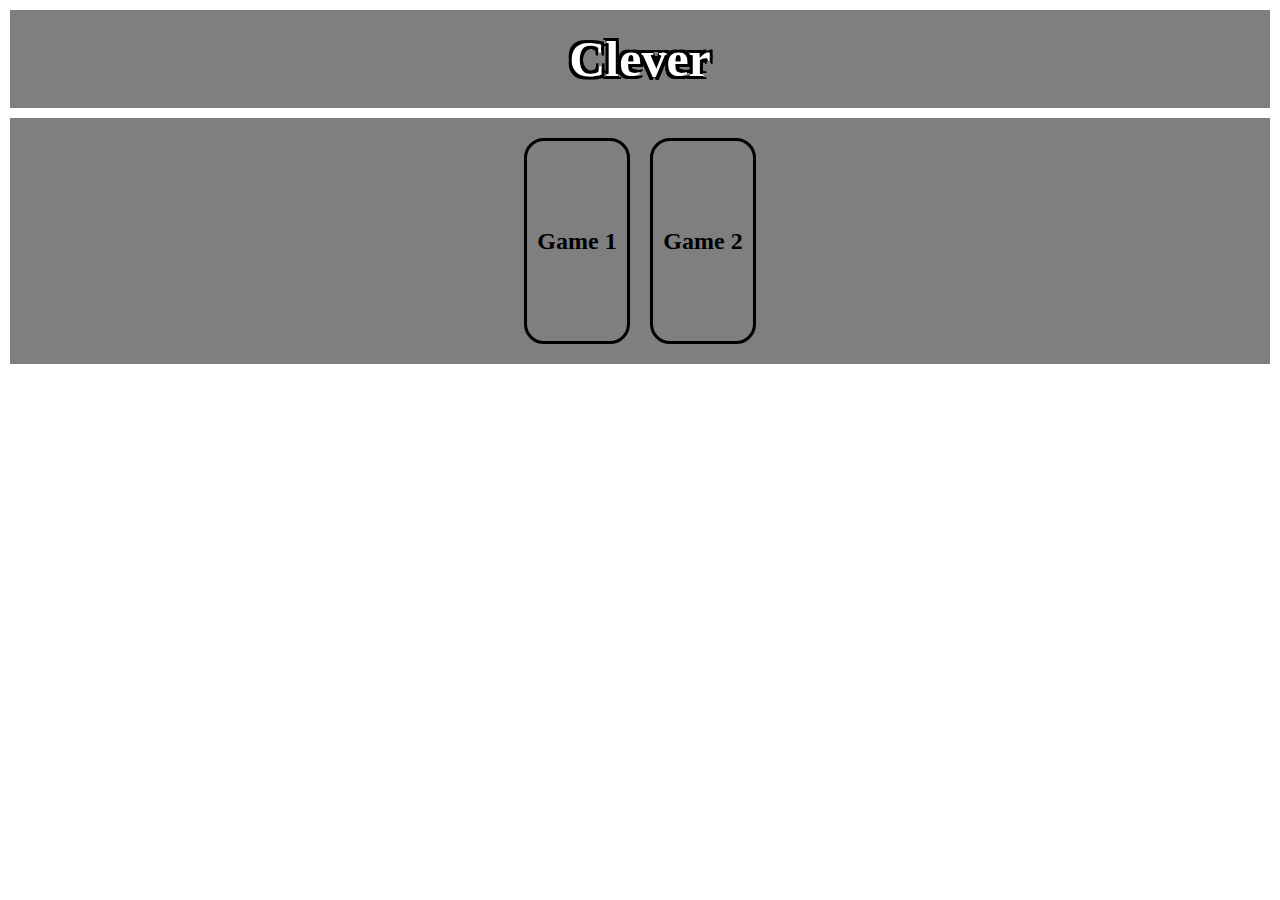
<file: clever/index.html>
<!DOCTYPE html>
<html>
    <head>
        <title>Clever</title>
        <link rel="stylesheet" type="text/css" href="style.css">
        <script async src="script.js"></script>
    </head>
    <body>
        <div class="header">
            <h1>Clever</h1>
        </div>
        <div class="game_select" id="game_select">
            <div class="game_select_button" onclick="startGame(1)">
                <h2>Game 1</h2>
            </div>
            <div class="game_select_button" onclick="startGame(2)">
                <h2>Game 2</h2>
            </div>
        </div>
        <div class="game" id="game">
            <div class="dices">
                <button class="dice_roll_button" onclick="rerollDice()"><img src="res/reroll.png"></button>
                <div class="dice_container" id="dice_container">
                </div>
            </div>
        </div>
    </body>

</html>
</file>
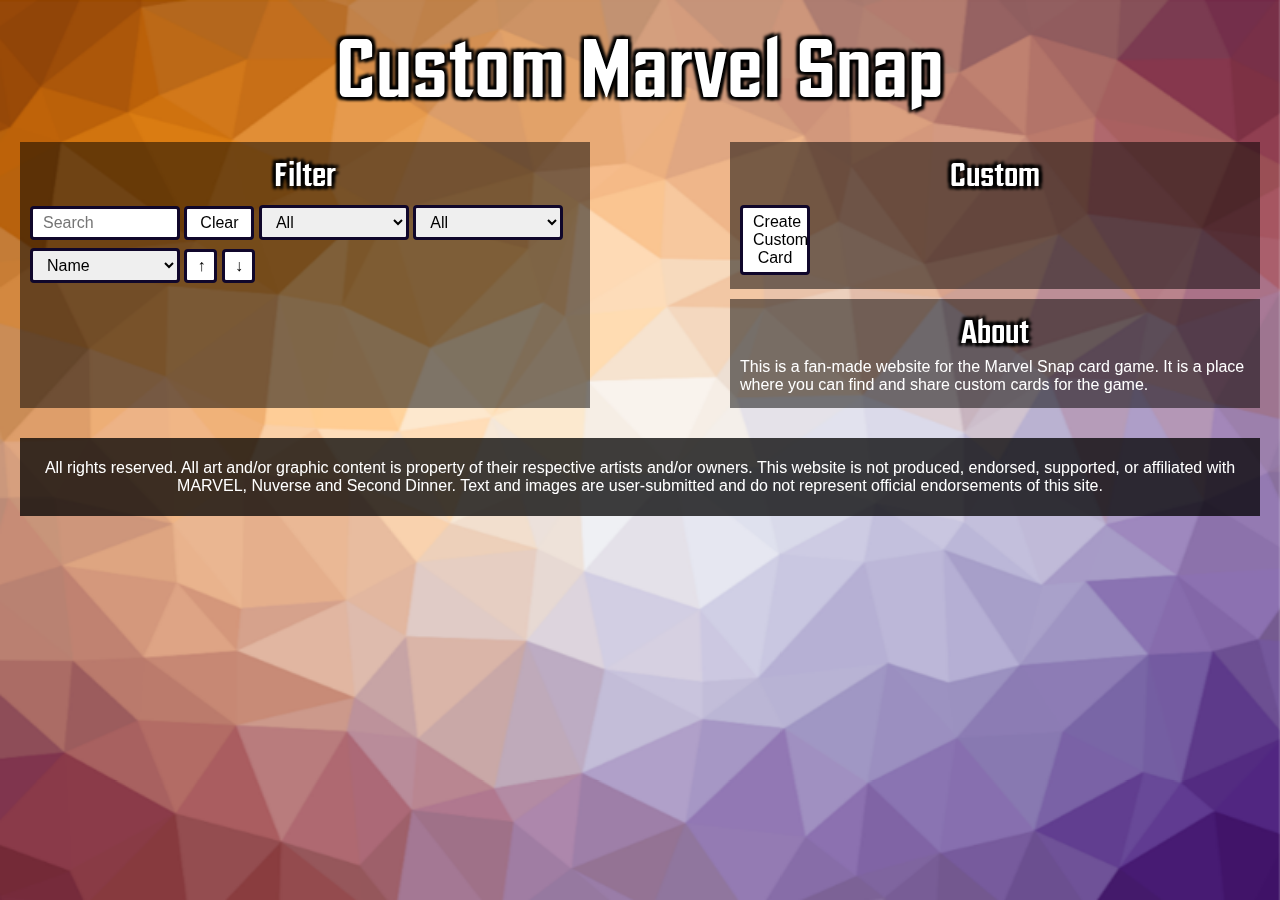
<file: CustomMarvelSnap/index.html>
<!DOCTYPE html>
<html>
<head>
    <title>Custom Marvel Snap</title>
    <link rel="shortcut icon" type="image/x-icon" href="https://joshey40.github.io/CustomMarvelSnap/favicon.ico"/>
    <link href="https://joshey40.github.io/CustomMarvelSnap/css/main.css" rel="stylesheet">
    <link href="https://joshey40.github.io/CustomMarvelSnap/css/fonts.css" rel="stylesheet">
</head>
<body>
    <img src="https://joshey40.github.io/CustomMarvelSnap/res/images/background.png" class="background-img" alt="background">
    <div class="content-div">
        <h1>Custom Marvel Snap</h1>
        <div style="display: flex; justify-content: space-between; flex-wrap: wrap;">
            <div class="filter-div">
                <h2 style="margin: 4px 0px;">Filter</h2>
                <input type="text" id="search" name="search" placeholder="Search" class="default-text-input" oninput="updateSearch()">
                <button onclick="clearFilters()" class="default-button">Clear</button>
                <select name="cardTypeSelect" id="cardTypeSelect" class="default-select" onchange="updateSearch()">
                    <option value="all">All</option>
                    <option value="token">Tokens</option>
                    <option value="character">Characters</option>
                    <option value="location">Locations</option>
                </select>
                <select name="sourceSelect" id="sourceSelect" class="default-select" onchange="updateSearch()">
                    <option value="All">All</option>
                    <option value="official">Official</option>
                    <option value="custom">Custom</option>
                </select>
                <br>
                <select name="order" id="order" class="default-select" onchange="updateSearch()">
                    <option value="Name">Name</option>
                    <option value="Cost">Cost</option>
                    <option value="Power">Power</option>
                </select>
            <button onclick="ascendOrder()" class="default-button" style="width:33px;">&#8593;</button>                    <button onclick="descendOrder()" class="default-button" style="width:33px;">&#8595;</button>
            </div>
            <div class="info-div">
                <div style="background-color: rgba(0, 0, 0, 0.5); margin: 10px; padding: 10px;">
                    <h2 style="margin: 4px 0px;">Custom</h2>
                    <button onclick="openCreateCardPopup()" class="default-button">Create Custom Card</button>
                </div>
                <div style="background-color: rgba(0, 0, 0, 0.5); margin: 10px; padding: 10px;">
                    <h2 style="margin: 4px 0px;">About</h2>
                    <p style="margin: 4px 0px; font: 1em 'Roboto', sans-serif;">This is a fan-made website for the Marvel Snap card game. It is a place where you can find and share custom cards for the game.</p>
                </div>
            </div>
        </div>
            <div id="cards-div" class="cards-div"> </div>
            <div id="legals-div" class="legals-div">
                <p>All rights reserved. All art and/or graphic content is property of their respective artists and/or owners. This website is not produced, endorsed, supported, or affiliated with MARVEL, Nuverse and Second Dinner. Text and images are user-submitted and do not represent official endorsements of this site.</p>
            </div>
        </div>
    <script type="module" src="index.js"></script>
</body>
</html>
</file>
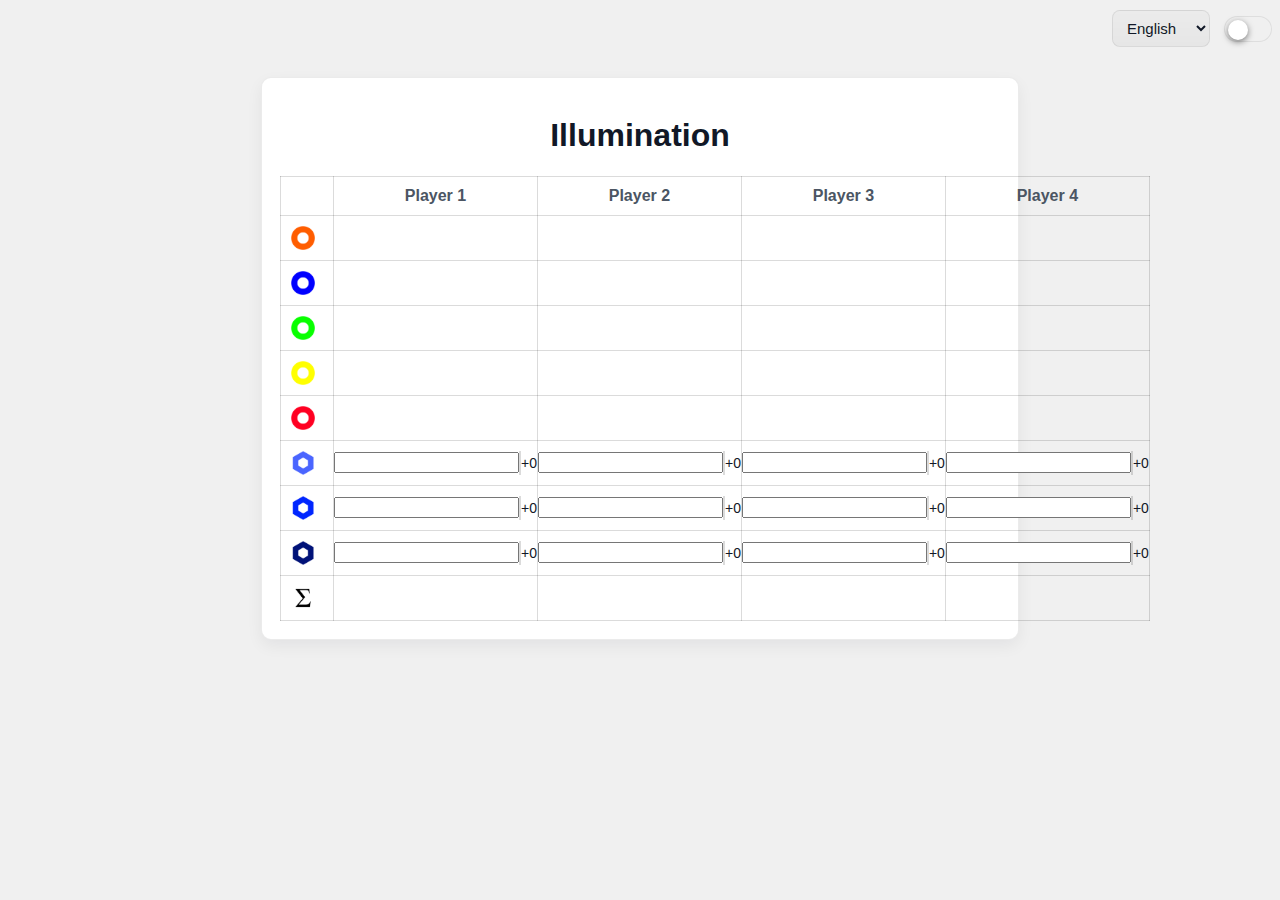
<file: Illumination/index.html>
<!DOCTYPE html>
<html lang="en">
<head>
    <meta charset="UTF-8">
    <meta name="viewport" content="width=device-width, initial-scale=1.0">
    <title>Illumination</title>
    <!-- Theme styles: dark and light files. scripts.js will choose which to enable. -->
    <link rel="stylesheet" href="dark.css" id="dark-theme">
    <link rel="stylesheet" href="light.css" id="light-theme" disabled>
    <script src="scripts.js"></script>
</head>
<body>
    <div class="topnav">
        <select id="locale-select">
            <option value="en">English</option>
            <option value="de">Deutsch</option>
        </select>
        <!-- Theme controls: toggle between dark/light and an Auto button for system preference -->
        <div class="theme-controls">
            <label class="theme-toggle" title="Toggle dark / light">
                <input type="checkbox" id="theme-toggle-checkbox" aria-label="Toggle dark mode">
                <span class="slider"></span>
            </label>
        </div>
    </div>
    <div class="content-div">
        <h1 data-i18n-key="app-title">Illumination</h1>
        <table class="points-table">
            <tr>
                <th class="left"></th>
                <th data-i18n-key="player-1">Player 1</th>
                <th data-i18n-key="player-2">Player 2</th>
                <th data-i18n-key="player-3">Player 3</th>
                <th data-i18n-key="player-4">Player 4</th>
            </tr>
            <tr>
                <td class="left"><img class="icon" src="res/icons/orange.png" alt="Orange" /></td>
                <td class="points-cell"><input class="points-input" id="1_orange" type="number" min="0" value="" /></td>
                <td class="points-cell"><input class="points-input" id="2_orange" type="number" min="0" value="" /></td>
                <td class="points-cell"><input class="points-input" id="3_orange" type="number" min="0" value="" /></td>
                <td class="points-cell"><input class="points-input" id="4_orange" type="number" min="0" value="" /></td>
            </tr>
            <tr>
                <td class="left"><img class="icon" src="res/icons/blue.png" alt="Blue" /></td>
                <td class="points-cell"><input class="points-input" id="1_blue" type="number" min="0" value="" /></td>
                <td class="points-cell"><input class="points-input" id="2_blue" type="number" min="0" value="" /></td>
                <td class="points-cell"><input class="points-input" id="3_blue" type="number" min="0" value="" /></td>
                <td class="points-cell"><input class="points-input" id="4_blue" type="number" min="0" value="" /></td>
            </tr>
            <tr>
                <td class="left"><img class="icon" src="res/icons/green.png" alt="Green" /></td>
                <td class="points-cell"><input class="points-input" id="1_green" type="number" min="0" value="" /></td>
                <td class="points-cell"><input class="points-input" id="2_green" type="number" min="0" value="" /></td>
                <td class="points-cell"><input class="points-input" id="3_green" type="number" min="0" value="" /></td>
                <td class="points-cell"><input class="points-input" id="4_green" type="number" min="0" value="" /></td>
            </tr>
            <tr>
                <td class="left"><img class="icon" src="res/icons/yellow.png" alt="Yellow" /></td>
                <td class="points-cell"><input class="points-input" id="1_yellow" type="number" min="0" value="" /></td>
                <td class="points-cell"><input class="points-input" id="2_yellow" type="number" min="0" value="" /></td>
                <td class="points-cell"><input class="points-input" id="3_yellow" type="number" min="0" value="" /></td>
                <td class="points-cell"><input class="points-input" id="4_yellow" type="number" min="0" value="" /></td>
            </tr>
            <tr>
                <td class="left"><img class="icon" src="res/icons/red.png" alt="Red" /></td>
                <td class="points-cell"><input class="points-input" id="1_red" type="number" min="0" value="" /></td>
                <td class="points-cell"><input class="points-input" id="2_red" type="number" min="0" value="" /></td>
                <td class="points-cell"><input class="points-input" id="3_red" type="number" min="0" value="" /></td>
                <td class="points-cell"><input class="points-input" id="4_red" type="number" min="0" value="" /></td>
            </tr>
            <tr>
                <td class="left"><img class="icon" src="res/icons/lowWater.png" alt="Low Water" /></td>
                <td class="points-cell"><div class="water-input-divider"><input class="points-input-water" id="1_low_water" type="number" min="0" value="" /><hr><p id="1_low_water_bonus" width="100%">+0</p></div></td>
                <td class="points-cell"><div class="water-input-divider"><input class="points-input-water" id="2_low_water" type="number" min="0" value="" /><hr><p id="2_low_water_bonus" width="100%">+0</p></div></td>
                <td class="points-cell"><div class="water-input-divider"><input class="points-input-water" id="3_low_water" type="number" min="0" value="" /><hr><p id="3_low_water_bonus" width="100%">+0</p></div></td>
                <td class="points-cell"><div class="water-input-divider"><input class="points-input-water" id="4_low_water" type="number" min="0" value="" /><hr><p id="4_low_water_bonus" width="100%">+0</p></div></td>
            </tr>
            <tr>
                <td class="left"><img class="icon" src="res/icons/midWater.png" alt="Mid Water" /></td>
                <td class="points-cell"><div class="water-input-divider"><input class="points-input-water" id="1_mid_water" type="number" min="0" value="" /><hr><p id="1_mid_water_bonus" width="100%">+0</p></div></td>
                <td class="points-cell"><div class="water-input-divider"><input class="points-input-water" id="2_mid_water" type="number" min="0" value="" /><hr><p id="2_mid_water_bonus" width="100%">+0</p></div></td>
                <td class="points-cell"><div class="water-input-divider"><input class="points-input-water" id="3_mid_water" type="number" min="0" value="" /><hr><p id="3_mid_water_bonus" width="100%">+0</p></div></td>
                <td class="points-cell"><div class="water-input-divider"><input class="points-input-water" id="4_mid_water" type="number" min="0" value="" /><hr><p id="4_mid_water_bonus" width="100%">+0</p></div></td>
            </tr>
            <tr>
                <td class="left"><img class="icon" src="res/icons/highWater.png" alt="High Water" /></td>
                <td class="points-cell"><div class="water-input-divider"><input class="points-input-water" id="1_high_water" type="number" min="0" value="" /><hr><p id="1_high_water_bonus" width="100%">+0</p></div></td>
                <td class="points-cell"><div class="water-input-divider"><input class="points-input-water" id="2_high_water" type="number" min="0" value="" /><hr><p id="2_high_water_bonus" width="100%">+0</p></div></td>
                <td class="points-cell"><div class="water-input-divider"><input class="points-input-water" id="3_high_water" type="number" min="0" value="" /><hr><p id="3_high_water_bonus" width="100%">+0</p></div></td>
                <td class="points-cell"><div class="water-input-divider"><input class="points-input-water" id="4_high_water" type="number" min="0" value="" /><hr><p id="4_high_water_bonus" width="100%">+0</p></div></td>
            </tr>
            <tr>
                <td class="left"><img class="icon" src="res/icons/sum.png" alt="Blue" /></td>
                <td></td>
                <td></td>
                <td></td>
                <td></td>
            </tr>
        </table>
    </div>
</body>
</html>
</file>
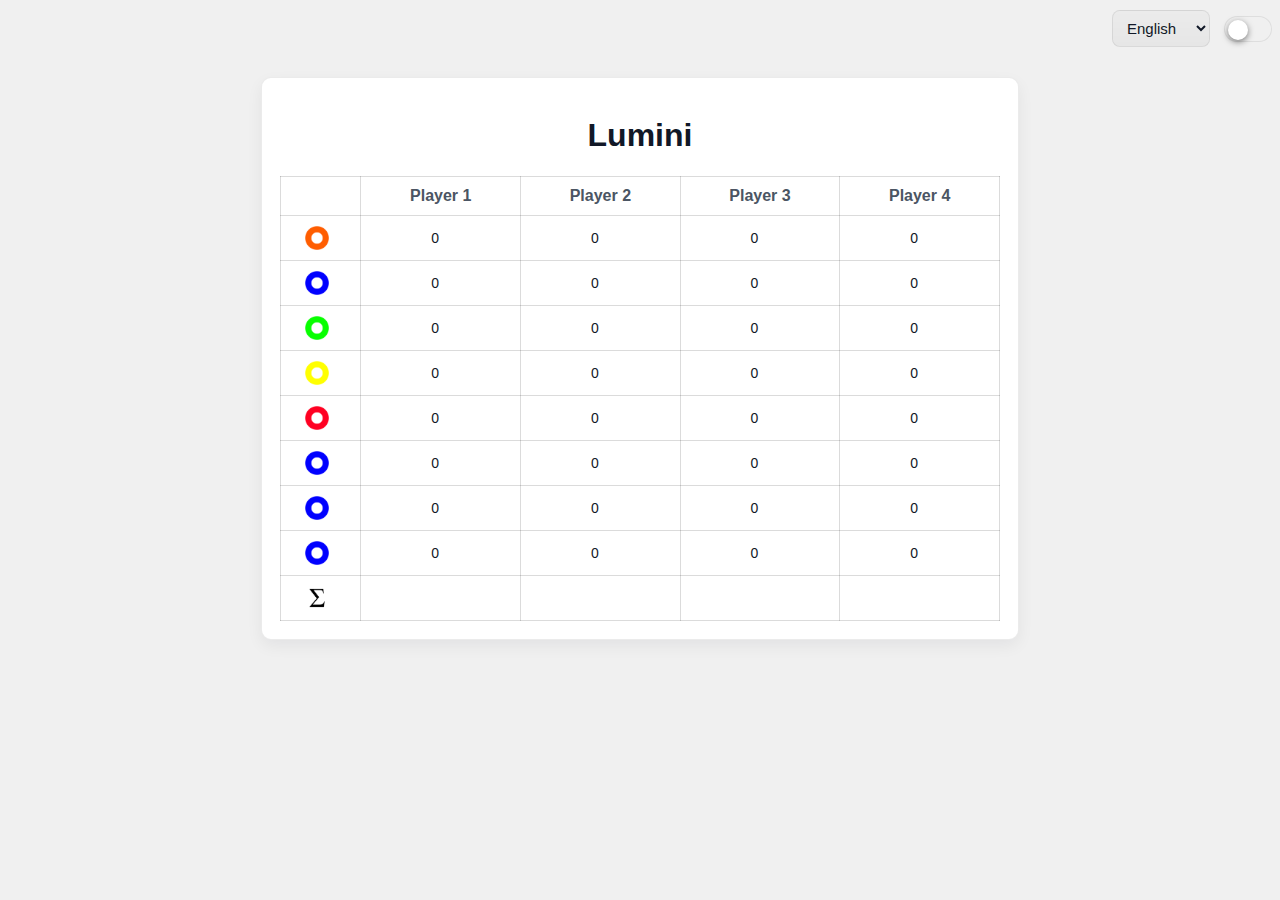
<file: Lumini/index.html>
<!DOCTYPE html>
<html lang="en">
<head>
    <meta charset="UTF-8">
    <meta name="viewport" content="width=device-width, initial-scale=1.0">
    <title>Lumini</title>
    <!-- Theme styles: dark and light files. scripts.js will choose which to enable. -->
    <link rel="stylesheet" href="dark.css" id="dark-theme">
    <link rel="stylesheet" href="light.css" id="light-theme" disabled>
    <script src="scripts.js"></script>
</head>
<body>
    <div class="topnav">
        <select id="locale-select">
            <option value="en">English</option>
            <option value="de">Deutsch</option>
        </select>
        <!-- Theme controls: toggle between dark/light and an Auto button for system preference -->
        <div class="theme-controls">
            <label class="theme-toggle" title="Toggle dark / light">
                <input type="checkbox" id="theme-toggle-checkbox" aria-label="Toggle dark mode">
                <span class="slider"></span>
            </label>
        </div>
    </div>
    <div class="content-div">
        <h1 data-i18n-key="app-title">Lumini</h1>
        <table class="points-table">
            <tr>
                <th class="left"></th>
                <th data-i18n-key="player-1">Player 1</th>
                <th data-i18n-key="player-2">Player 2</th>
                <th data-i18n-key="player-3">Player 3</th>
                <th data-i18n-key="player-4">Player 4</th>
            </tr>
            <tr>
                <td class="left"><img class="icon" src="res/icons/orange.png" alt="Orange" /></td>
                <td class="points-cell"><input class="points-input" id="1_orange" type="number" min="0" value="0" /></td>
                <td class="points-cell"><input class="points-input" id="2_orange" type="number" min="0" value="0" /></td>
                <td class="points-cell"><input class="points-input" id="3_orange" type="number" min="0" value="0" /></td>
                <td class="points-cell"><input class="points-input" id="4_orange" type="number" min="0" value="0" /></td>
            </tr>
            <tr>
                <td class="left"><img class="icon" src="res/icons/blue.png" alt="Blue" /></td>
                <td class="points-cell"><input class="points-input" id="1_blue" type="number" min="0" value="0" /></td>
                <td class="points-cell"><input class="points-input" id="2_blue" type="number" min="0" value="0" /></td>
                <td class="points-cell"><input class="points-input" id="3_blue" type="number" min="0" value="0" /></td>
                <td class="points-cell"><input class="points-input" id="4_blue" type="number" min="0" value="0" /></td>
            </tr>
            <tr>
                <td class="left"><img class="icon" src="res/icons/green.png" alt="Green" /></td>
                <td class="points-cell"><input class="points-input" id="1_green" type="number" min="0" value="0" /></td>
                <td class="points-cell"><input class="points-input" id="2_green" type="number" min="0" value="0" /></td>
                <td class="points-cell"><input class="points-input" id="3_green" type="number" min="0" value="0" /></td>
                <td class="points-cell"><input class="points-input" id="4_green" type="number" min="0" value="0" /></td>
            </tr>
            <tr>
                <td class="left"><img class="icon" src="res/icons/yellow.png" alt="Yellow" /></td>
                <td class="points-cell"><input class="points-input" id="1_yellow" type="number" min="0" value="0" /></td>
                <td class="points-cell"><input class="points-input" id="2_yellow" type="number" min="0" value="0" /></td>
                <td class="points-cell"><input class="points-input" id="3_yellow" type="number" min="0" value="0" /></td>
                <td class="points-cell"><input class="points-input" id="4_yellow" type="number" min="0" value="0" /></td>
            </tr>
            <tr>
                <td class="left"><img class="icon" src="res/icons/red.png" alt="Red" /></td>
                <td class="points-cell"><input class="points-input" id="1_red" type="number" min="0" value="0" /></td>
                <td class="points-cell"><input class="points-input" id="2_red" type="number" min="0" value="0" /></td>
                <td class="points-cell"><input class="points-input" id="3_red" type="number" min="0" value="0" /></td>
                <td class="points-cell"><input class="points-input" id="4_red" type="number" min="0" value="0" /></td>
            </tr>
            <tr>
                <td class="left"><img class="icon" src="res/icons/blue.png" alt="Blue" /></td>
                <td class="points-cell"><input class="points-input" id="1_low_water" type="number" min="0" value="0" /></td>
                <td class="points-cell"><input class="points-input" id="2_low_water" type="number" min="0" value="0" /></td>
                <td class="points-cell"><input class="points-input" id="3_low_water" type="number" min="0" value="0" /></td>
                <td class="points-cell"><input class="points-input" id="4_low_water" type="number" min="0" value="0" /></td>
            </tr>
            <tr>
                <td class="left"><img class="icon" src="res/icons/blue.png" alt="Blue" /></td>
                <td class="points-cell"><input class="points-input" id="1_mid_water" type="number" min="0" value="0" /></td>
                <td class="points-cell"><input class="points-input" id="2_mid_water" type="number" min="0" value="0" /></td>
                <td class="points-cell"><input class="points-input" id="3_mid_water" type="number" min="0" value="0" /></td>
                <td class="points-cell"><input class="points-input" id="4_mid_water" type="number" min="0" value="0" /></td>
            </tr>
            <tr>
                <td class="left"><img class="icon" src="res/icons/blue.png" alt="Blue" /></td>
                <td class="points-cell"><input class="points-input" id="1_high_water" type="number" min="0" value="0" /></td>
                <td class="points-cell"><input class="points-input" id="2_high_water" type="number" min="0" value="0" /></td>
                <td class="points-cell"><input class="points-input" id="3_high_water" type="number" min="0" value="0" /></td>
                <td class="points-cell"><input class="points-input" id="4_high_water" type="number" min="0" value="0" /></td>
            </tr>
            <tr>
                <td class="left"><img class="icon" src="res/icons/sum.png" alt="Blue" /></td>
                <td></td>
                <td></td>
                <td></td>
                <td></td>
            </tr>
        </table>
    </div>
</body>
</html>
</file>
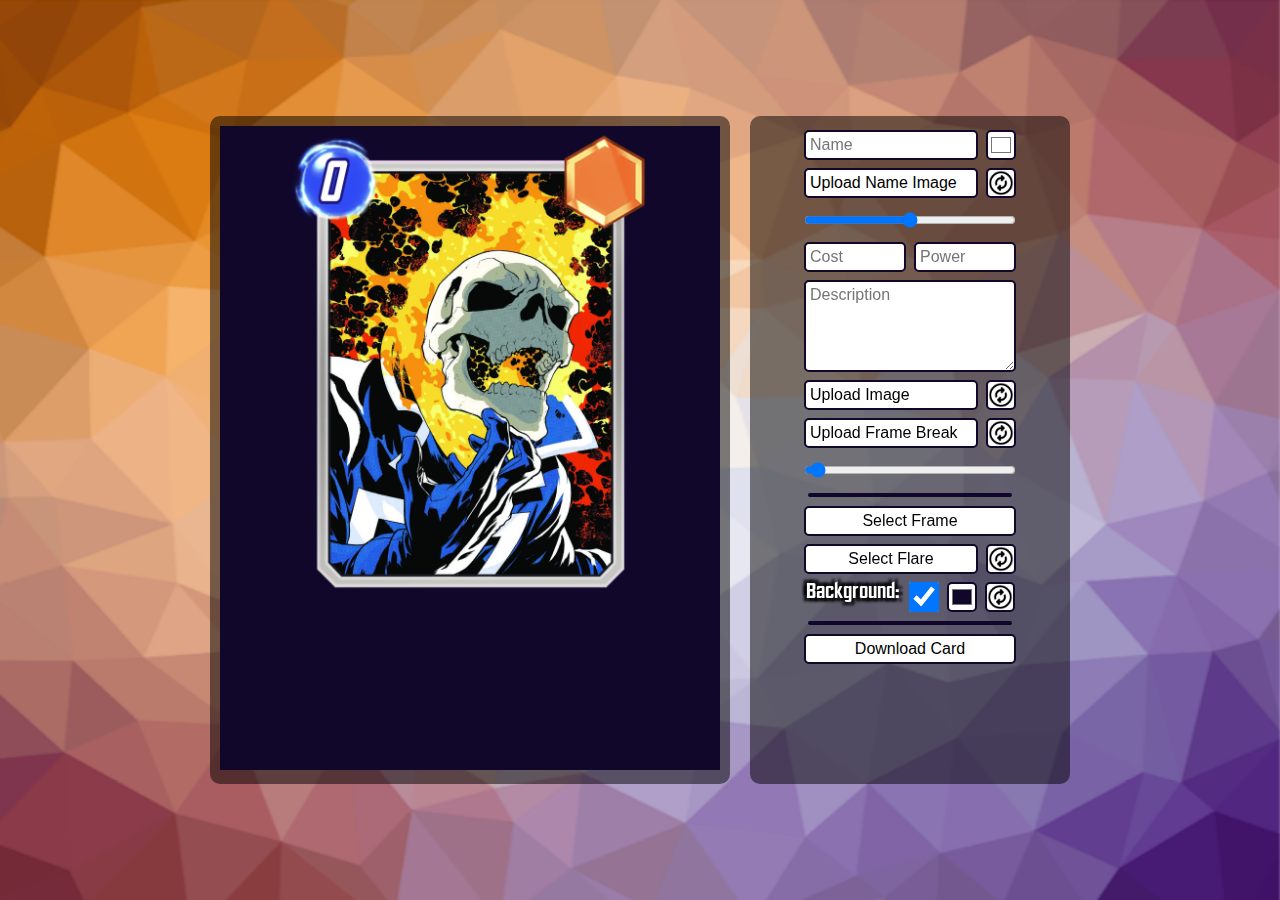
<file: CustomMarvelSnap/CardMaker/index.html>
<!DOCTYPE html>
<html>
<head>
    <meta name="viewport" content="width=device-width, initial-scale=1.0">
    <title>CMS Card Maker</title>
    <link rel="shortcut icon" type="image/x-icon" href="https://joshey40.github.io/CustomMarvelSnap/favicon.ico"/>
    <link href="https://joshey40.github.io/CustomMarvelSnap/css/fonts.css" rel="stylesheet">
    <style>
        body {
            margin: 0;
            padding: 0;
            position: relative;
            overflow: hidden;
            align-items: center;
        }
        .background-img {
            z-index: -1;
            position: fixed;
            top: 50%;
            left: 50%;
            transform: translate(-50%, -50%);
            width: 100vw;
            height: 100vh;
            object-fit: cover;
            overflow: hidden;
        }
        .content-div {
            position: absolute;
            top: 50%;
            left: 50%;
            transform: translate(-50%, 0%);
            align-items: center;
            width: 100vw;
            height: 100vh;
            overflow-y: auto;
            justify-content: center;
            display: flex;
            flex-direction: column;
        }
        h1 {
            font-family: 'Ultimatum-Bold', sans-serif;
            font-size: 5rem;
            text-align: center;
            margin: 10px;
            display: block;
            text-shadow: 
                3px 3px 3px #000,
                -3px 3px 3px #000,
                3px -3px 3px #000,
                -3px -3px 3px #000;
            color: white;
        }
        h2 {
            font-family: 'Ultimatum-Bold', sans-serif;
            font-size: 1.3rem;
            text-align: center;
            margin: 10px;
            display: block;
            text-shadow: 
                3px 3px 3px #000,
                -3px 3px 3px #000,
                3px -3px 3px #000,
                -3px -3px 3px #000;
            color: white;
        }
        .result-div {
            margin: 10px;
            padding: 10px;
            background-color: rgba(0, 0, 0, 0.5);
            border-radius: 10px;
            max-width: 500px;
            min-width: 300px;
        }
        .divider-div {
            display: flex;
            flex-direction: row;
            justify-content: space-evenly;
        }
        @media (max-width: 800px) {
            .divider-div {
                flex-direction: column;
                align-items: center;
            }
        }
        .editor-div {
            margin: 10px;
            padding: 10px;
            background-color: rgba(0, 0, 0, 0.5);
            border-radius: 10px;
            display: flex;
            flex-direction: column;
            align-items: center;
            min-width: 300px;
            
        }
        .default-input {
            margin: 4px 0px;
            padding: 4px;
            font: 1em 'Roboto', sans-serif;
            border-radius: 5px;
            border: 2px solid #10072b;
            background-color: rgba(255, 255, 255);
            color: rgb(0, 0, 0);
        }
        .default-slider {
            margin: 4px 0px;
            padding: 4px;
            font: 1em 'Roboto', sans-serif;
            border-radius: 5px;
            border: 2px solid #10072b;
            background-color: rgba(255, 255, 255);
            color: rgb(0, 0, 0);
        }
        .default-button {
            margin: 4px 0px;
            padding: 4px;
            font: 1em 'Roboto', sans-serif;
            border-radius: 5px;
            border: 2px solid #10072b;
            background-color: rgba(255, 255, 255);
            color: rgb(0, 0, 0);
            cursor: pointer;
        }
        .default-button:hover {
            background-color: #10072b;
            color: rgb(255, 255, 255);
        }
        .default-button:active {
            border: 2px solid rgb(255, 255, 255);
            background-color: #10072b;
            color: rgb(255, 255, 255);
        }
        .default-popup {
            position: fixed;
            top: 50%;
            left: 50%;
            transform: translate(-50%, -50%);
            background-color: rgba(0, 0, 0, 0.90);
            border-radius: 10px;
            border: 4px solid #10072b;
            padding: 20px;
            z-index: 1000;
            visibility: hidden;
            opacity: 0;
            transition: opacity 0.1s ease-in-out;
            width: 90vw;
            height: 90vh;
        }
        .default-popup h1 {
            font-family: 'Ultimatum-Bold', sans-serif;
            font-size: 2rem;
            text-align: left;
            margin: 10px;
            display: block;
            text-shadow: 
                3px 3px 3px #000,
                -3px 3px 3px #000,
                3px -3px 3px #000,
                -3px -3px 3px #000;
            color: white;
        }
        .default-popup h2 {
            font-family: 'Ultimatum-Bold', sans-serif;
            font-size: 1.5rem;
            text-align: left;
            margin: 10px;
            display: block;
            text-shadow: 
                3px 3px 3px #000,
                -3px 3px 3px #000,
                3px -3px 3px #000,
                -3px -3px 3px #000;
            color: white;
        }
        .frame-category {
            width: 100%;
        }
        .frame-image {
            width: 125px;
            height: auto;
            cursor: pointer;
            margin-bottom: 10px;
        }
        
    </style>
    <script async src="script.js" type="module"></script>
</html>
<body>
    <img src="https://joshey40.github.io/CustomMarvelSnap/res/img/background.png" class="background-img" alt="background">
    <div class="content-div">
        <div class="divider-div">
            <div class="result-div" id="resultDiv">
                <img id="cardImage" src="https://joshey40.github.io/CustomMarvelSnap/res/img/default_cards/default.png" alt="result" style="width: 100%;">
            </div>
            <div class="editor-div">
                <div style="display: flex; justify-content: space-evenly;">
                    <textarea id="name" name="name" placeholder="Name" class="default-input" style="width: 162px; height: 18px; margin-right: 8px; resize: none;" oninput="updateResult()"></textarea>
                    <input type="color" id="nameColor" name="nameColor" class="default-input" style="width: 30px; height: 30px; padding: 1px;" value="#ffffff" oninput="updateResult()">
                </div>
                <div style="display: flex; justify-content: space-evenly;">
                    <label for="titleImage" class="default-button" style="width: 162px; margin-right: 8px;">Upload Name Image</label>
                    <input type="file" id="titleImage" name="titleImage" accept="image/*" style="display: none;" onchange="titleImageChange(event)">
                    <button class="default-button" style="width: 30px; height: 30px; padding: 1px; background:url('https://joshey40.github.io/CustomMarvelSnap/res/img/reset.png') no-repeat; background-size: 100% 100%;" onclick="clearTitleImage()"></button>
                </div>
                <input type="range" id="nameZoom" name="nameZoom" min="0" max="200" value="100" class="default-slider" style="width: 200px;" oninput="updateResult()">
                <div style="display: flex; justify-content: space-evenly;">
                    <input type="number" id="cost" name="cost" placeholder="Cost" class="default-input" style="width: 90px; margin-right: 8px;" oninput="updateResult()">
                    <input type="number" id="power" name="power" placeholder="Power" class="default-input" style="width: 90px;" oninput="updateResult()">
                </div>
                <textarea id="description" name="description" placeholder="Description" class="default-input" style="width: 200px; height: 80px; resize: vertical;" oninput="updateResult()"></textarea>
                <div style="display: flex; justify-content: space-evenly;">
                    <label for="mainImage" class="default-button" style="width: 162px; margin-right: 8px;">Upload Image</label>
                    <input type="file" id="mainImage" name="mainImage" accept="image/*"style="display: none;" onchange="mainImageChange(event)">
                    <button class="default-button" style="width: 30px; height: 30px; padding: 1px; background:url('https://joshey40.github.io/CustomMarvelSnap/res/img/reset.png') no-repeat; background-size: 100% 100%;" onclick="clearMainImage()"></button>
                </div>
                <div style="display: flex; justify-content: space-evenly;">
                    <label for="frameBreakImage" class="default-button" style="width: 162px; margin-right: 8px;">Upload Frame Break</label>
                    <input type="file" id="frameBreakImage" name="frameBreakImage" accept="image/*" style="display: none;" onchange="frameBreakImageChange(event)">
                    <button class="default-button" style="width: 30px; height: 30px; padding: 1px; background:url('https://joshey40.github.io/CustomMarvelSnap/res/img/reset.png') no-repeat; background-size: 100% 100%;" onclick="clearFrameBreakImage()"></button>
                </div>
                <input type="range" id="imageZoom" name="imageZoom" min="0" max="100" value="0" class="default-slider" style="width: 200px;" oninput="updateResult()">
                <hr style="width: 200px; border: 2px solid #10072b; margin: 5px 0; border-radius: 5px;">
                <button id="selectFrameButton" class="default-button" style="width: 212px;" onclick="selectFrame()">Select Frame</button>
                <div style="display: flex; justify-content: space-evenly;">
                    <button id="selectEffectButton" class="default-button" style="width: 174px; margin-right: 8px;" onclick="selectEffect()">Select Flare</button>
                    <button id="clearEffectButton" class="default-button" style="width: 30px; height: 30px; padding: 1px; background:url('https://joshey40.github.io/CustomMarvelSnap/res/img/reset.png') no-repeat; background-size: 100% 100%;" onclick="clearEffect()"></button>
                </div>
                <div style="display: flex; justify-content: space-evenly;">
                    <h2 style="margin: 0; width: 96px; margin-right: 8px;">Background:</h2>
                    <input type="checkbox" id="transparentBg" name="transparentBg" class="default-input" style="width: 30px; height: 30px; padding: 1px; margin-right: 8px;" onchange="updateResult()" checked>
                    <input type="color" id="backgroundColor" name="backgroundColor" class="default-input" style="width: 30px; height: 30px; padding: 1px; margin-right: 8px;" value="#10072b" oninput="updateResult()">
                    <button class="default-button" style="width: 30px; height: 30px; padding: 1px; background:url('https://joshey40.github.io/CustomMarvelSnap/res/img/reset.png') no-repeat; background-size: 100% 100%;" onclick="clearBackground()"></button>
                </div>
                <hr style="width: 200px; border: 2px solid #10072b; margin: 5px 0; border-radius: 5px;">
                <button id="downloadButton" class="default-button" style="width: 212px;" onclick="downloadCard()">Download Card</button>
            </div>
        </div>
        
    </div>
    <div class="default-popup" id="frameSelectPopup">
        <div style="display: flex; justify-content: space-between; align-items: center; flex-direction: row;">
            <h1>Select Frame</h1>
            <button class="default-button" style="width: 30px; height: 30px; padding: 1px; background:url('https://joshey40.github.io/CustomMarvelSnap/res/img/close.png') no-repeat; background-size: 100% 100%;" onclick="closeFrameSelectPopup()"></button>
        </div>
        <div style="padding: 10px; overflow-y: auto; height: calc(90vh - 28px - 2rem);" id="frameSelectDiv"></div>
    </div>
    <div class="default-popup" id="effectSelectPopup">
        <div style="display: flex; justify-content: space-between; align-items: center; flex-direction: row;">
            <h1>Select Flare</h1>
            <button class="default-button" style="width: 30px; height: 30px; padding: 1px; background:url('https://joshey40.github.io/CustomMarvelSnap/res/img/close.png') no-repeat; background-size: 100% 100%;" onclick="closeEffectSelectPopup()"></button>
        </div>
        <div style="padding: 10px; overflow-y: auto; height: calc(90vh - 28px - 2rem);" id="effectSelectDiv"></div>
    </div>
</body>
</html>
</file>
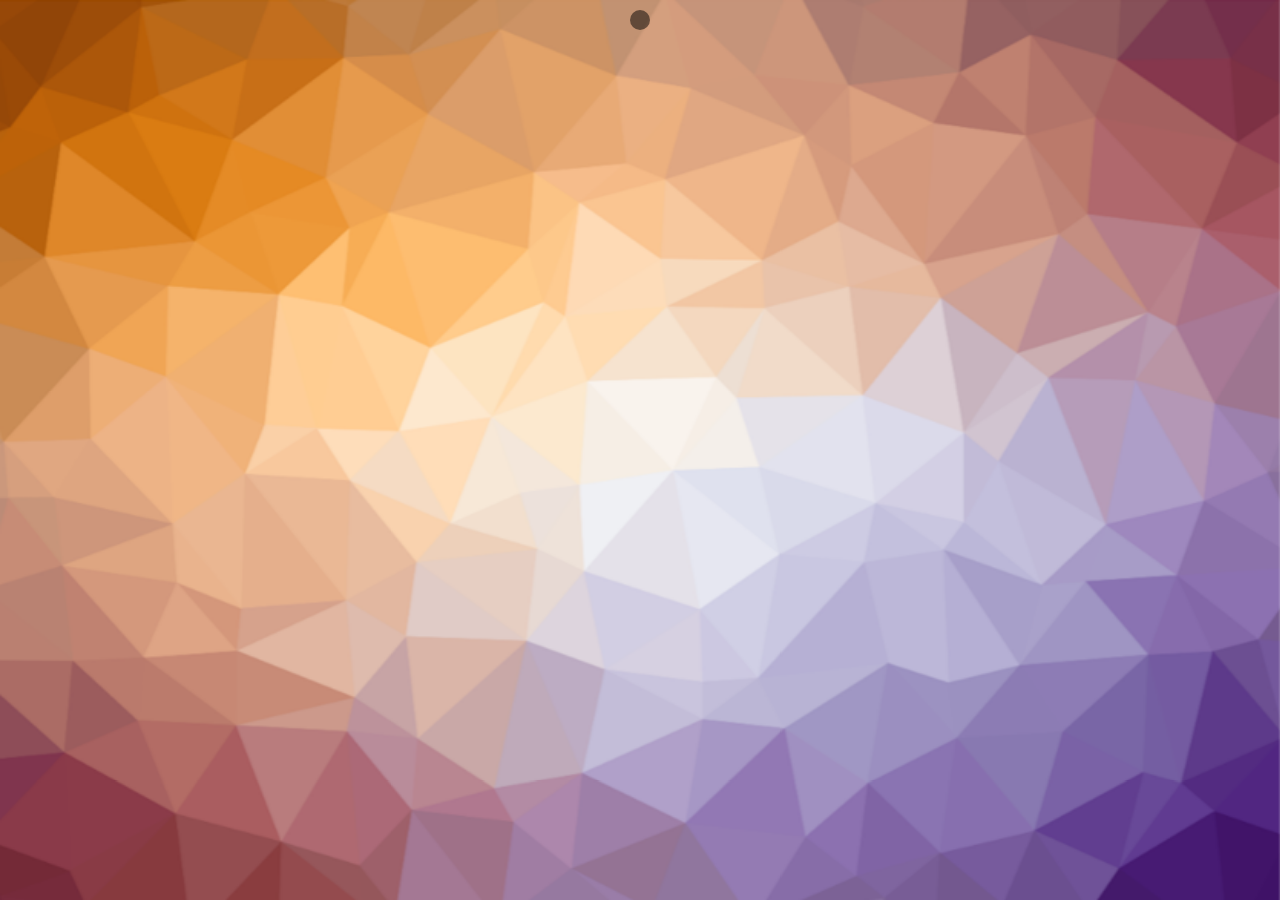
<file: CustomMarvelSnap/DeckMaker/index.html>
<!DOCTYPE html>
<html>
<head>
    <meta name="viewport" content="width=device-width, initial-scale=1.0">
    <title>CMS Deck Maker</title>
    <link rel="shortcut icon" type="image/x-icon" href="https://joshey40.github.io/CustomMarvelSnap/favicon.ico"/>
    <link href="https://joshey40.github.io/CustomMarvelSnap/css/fonts.css" rel="stylesheet">
    <link href="https://joshey40.github.io/CustomMarvelSnap/DeckMaker/deckmaker.css" rel="stylesheet">
    <script async src="script.js" type="module"></script>
</html>
<body>
    <img src="https://joshey40.github.io/CustomMarvelSnap/res/img/background.png" class="background-img" alt="background">
    <div class="content-div">
        <div class="deck-div">
            <div class="card-slot" id="card-slot-1"></div>
            <div class="card-slot" id="card-slot-2"></div>
            <div class="card-slot" id="card-slot-3"></div>
            <div class="card-slot" id="card-slot-4"></div>
            <div class="card-slot" id="card-slot-5"></div>
            <div class="card-slot" id="card-slot-6"></div>
            <div class="card-slot" id="card-slot-7"></div>
            <div class="card-slot" id="card-slot-8"></div>
            <div class="card-slot" id="card-slot-9"></div>
            <div class="card-slot" id="card-slot-10"></div>
            <div class="card-slot" id="card-slot-11"></div>
            <div class="card-slot" id="card-slot-12"></div>
        </div>
    </div>
</body>
</file>
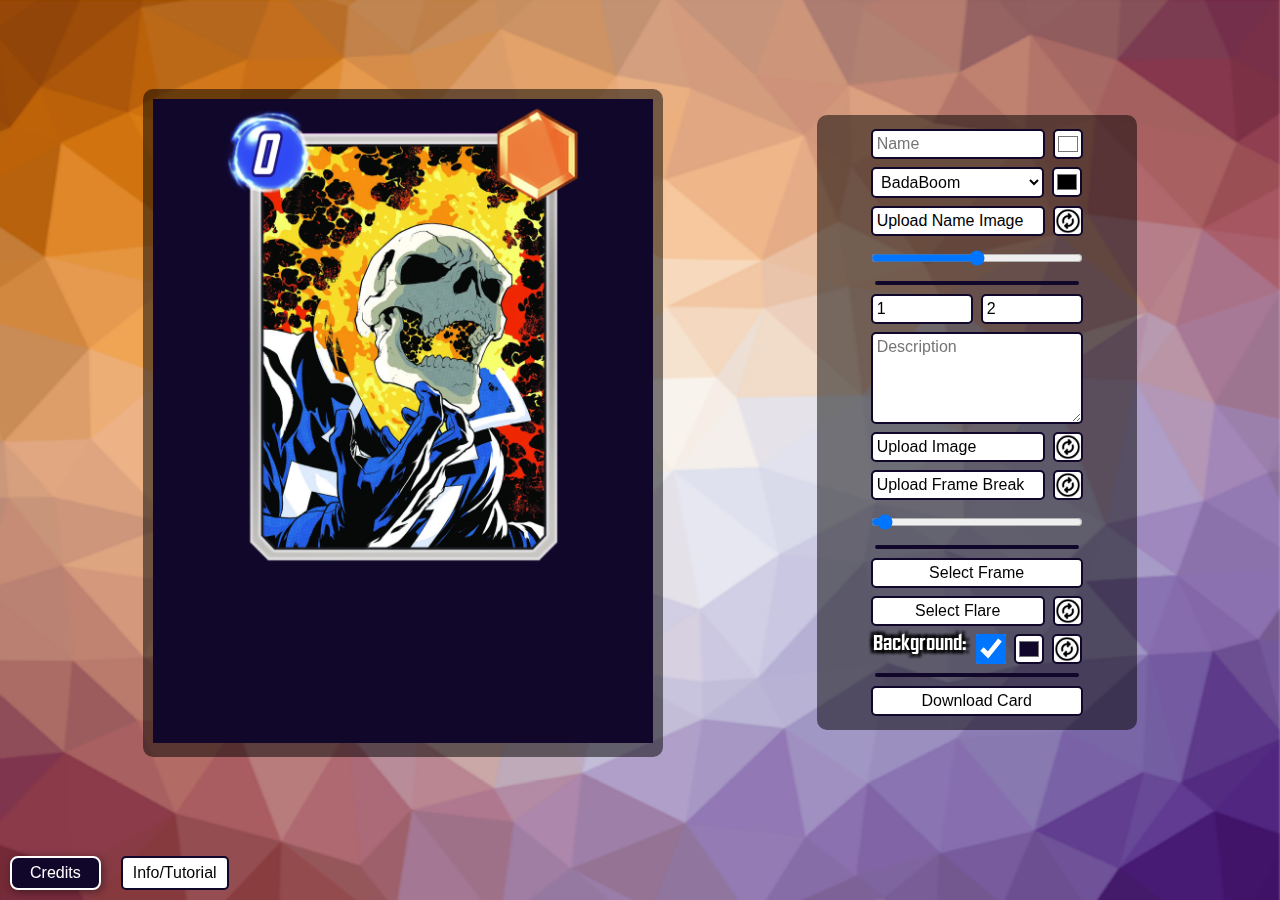
<file: CustomMarvelSnapTestEnv/CardMaker/index.html>
<!DOCTYPE html>
<html>
<head>
    <meta name="viewport" content="width=device-width, initial-scale=1.0">
    <title>CMS Card Maker</title>
    <link rel="shortcut icon" type="image/x-icon" href="https://joshey40.github.io/CustomMarvelSnap/favicon.ico"/>
    <link href="https://joshey40.github.io/CustomMarvelSnap/css/fonts.css" rel="stylesheet">
    <style>
        body {
            margin: 0;
            padding: 0;
            position: relative;
            overflow: hidden;
            align-items: center;
        }
        .background-img {
            z-index: -1;
            position: fixed;
            top: 50%;
            left: 50%;
            transform: translate(-50%, -50%);
            width: 100vw;
            height: 100vh;
            object-fit: cover;
            overflow: hidden;
        }
        .content-div {
            position: absolute;
            top: 50%;
            left: 50%;
            transform: translate(-50%, 0%);
            width: 100vw;
            height: 100vh;
            overflow-y: scroll;
            justify-content: space-between;
            display: flex;
            flex-direction: column;

        }
        h1 {
            font-family: 'Ultimatum-Bold', sans-serif;
            font-size: 5rem;
            text-align: center;
            margin: 10px;
            display: block;
            text-shadow: 
                3px 3px 3px #000,
                -3px 3px 3px #000,
                3px -3px 3px #000,
                -3px -3px 3px #000;
            color: white;
        }
        h2 {
            font-family: 'Ultimatum-Bold', sans-serif;
            font-size: 1.3rem;
            text-align: center;
            margin: 10px;
            display: block;
            text-shadow: 
                3px 3px 3px #000,
                -3px 3px 3px #000,
                3px -3px 3px #000,
                -3px -3px 3px #000;
            color: white;
        }
        h3 {
            font-family: 'Ultimatum-Bold', sans-serif;
            font-size: 1.2rem;
            text-align: center;
            margin: 10px;
            display: block;
            color: white;
        }
        p {
            font: 1em 'Roboto', sans-serif;
            margin: 10px;
            color: white;
        }
        a {
            color: #4fc3ff;
            text-decoration: underline;
            transition: color 0.2s;
        }
        a:hover, a:focus {
            color: #b3e0ff;
        }
        .result-div {
            margin: 10px;
            padding: 10px;
            background-color: rgba(0, 0, 0, 0.5);
            border-radius: 10px;
            max-width: 500px;
            min-width: 300px;
        }
        .divider-div {
            display: flex;
            flex-direction: row;
            justify-content: space-evenly;
        }
        @media (max-width: 900px) {
            .divider-div {
                flex-direction: column;
                align-items: center;
                width: inherit;
            }
        }
        .editor-div {
            margin: 10px;
            padding: 10px;
            background-color: rgba(0, 0, 0, 0.5);
            border-radius: 10px;
            display: flex;
            flex-direction: column;
            align-items: center;
            align-self: center;
            min-width: 300px;
        }
        .default-input {
            margin: 4px 0px;
            padding: 4px;
            font: 1em 'Roboto', sans-serif;
            border-radius: 5px;
            border: 2px solid #10072b;
            background-color: rgba(255, 255, 255);
            color: rgb(0, 0, 0);
        }
        .default-slider {
            margin: 4px 0px;
            padding: 4px;
            font: 1em 'Roboto', sans-serif;
            border-radius: 5px;
            border: 2px solid #10072b;
            background-color: rgba(255, 255, 255);
            color: rgb(0, 0, 0);
        }
        .default-button {
            margin: 4px 0px;
            padding: 4px;
            font: 1em 'Roboto', sans-serif;
            border-radius: 5px;
            border: 2px solid #10072b;
            background-color: rgba(255, 255, 255);
            color: rgb(0, 0, 0);
            cursor: pointer;
        }
        .default-button:hover {
            background-color: #10072b;
            color: rgb(255, 255, 255);
        }
        .default-button:active {
            border: 2px solid rgb(255, 255, 255);
            background-color: #10072b;
            color: rgb(255, 255, 255);
        }
        .default-popup {
            position: fixed;
            top: 50%;
            left: 50%;
            transform: translate(-50%, -50%);
            background-color: rgba(0, 0, 0, 0.90);
            border-radius: 10px;
            border: 4px solid #10072b;
            padding: 20px;
            z-index: 1000;
            visibility: hidden;
            opacity: 0;
            transition: opacity 0.1s ease-in-out;
            width: 90vw;
            height: 90vh;
        }
        .default-popup h1 {
            font-family: 'Ultimatum-Bold', sans-serif;
            font-size: 2rem;
            text-align: left;
            margin: 10px;
            display: block;
            text-shadow: 
                3px 3px 3px #000,
                -3px 3px 3px #000,
                3px -3px 3px #000,
                -3px -3px 3px #000;
            color: white;
        }
        .default-popup h2 {
            font-family: 'Ultimatum-Bold', sans-serif;
            font-size: 1.5rem;
            text-align: left;
            margin: 10px;
            display: block;
            text-shadow: 
                3px 3px 3px #000,
                -3px 3px 3px #000,
                3px -3px 3px #000,
                -3px -3px 3px #000;
            color: white;
        }
        .frame-category {
            width: 100%;
        }
        .frame-image {
            width: 125px;
            height: auto;
            cursor: pointer;
            margin-bottom: 10px;
        }
        .credits-button {
            background: #10072b;
            color: #fff;
            border: 2px solid #fff;
            border-radius: 8px;
            padding: 6px 18px;
            font-family: 'Roboto', sans-serif;
            font-size: 1em;
            cursor: default;
            box-shadow: 2px 2px 8px #0006;
            user-select: none;
            margin: 10px;
            text-align: center;
            width: fit-content;
            align-self: flex-start;
        }
        .credits-popup {
            position: fixed;
            bottom: 10px;
            left: 10px;
            background: rgba(16,7,43,1);
            color: #fff;
            border: 2px solid #fff;
            border-radius: 8px;
            padding: 5px 10px;
            font-size: 0.95em;
            width: fit-content;
            min-width: 200px;
            max-width: 300px;
            white-space: pre-line;
            background-clip: padding-box;
            box-shadow: 2px 2px 12px #000a;
            z-index: 1100;
            visibility: hidden;
        }
    </style>
    <script async src="script.js" type="module"></script>
</html>
<body>
    <img src="https://joshey40.github.io/CustomMarvelSnap/res/img/background.png" class="background-img" alt="background">
    <div class="content-div">
        <div>
        </div>
        <div class="divider-div">
            <div class="result-div" id="resultDiv">
                <img id="cardImage" src="https://joshey40.github.io/CustomMarvelSnap/res/img/default_cards/default.png" alt="result" style="width: 100%;">
            </div>
            <div class="editor-div">
                <div style="display: flex; justify-content: space-evenly;">
                    <textarea id="name" name="name" placeholder="Name" class="default-input" style="width: 162px; height: 18px; margin-right: 8px; resize: none;" oninput="updateResult()"></textarea>
                    <input type="color" id="nameColor" name="nameColor" class="default-input" style="width: 30px; height: 30px; padding: 1px;" value="#ffffff" oninput="updateResult()">
                </div>
                <div style="display: flex; justify-content: space-evenly;">
                    <select id="fontSelect" name="fontSelect" class="default-input" style="width: 173.2px; margin-right: 8px;" onchange="updateResult()">
                        <option value="BadaBoom">BadaBoom</option>
                        <option value="Ultimatum-Bold">Ultimatum</option>
                        <option value="HelveticaNeueBold">Helvetica</option>
                        <option value="ComicSlim">Comic Slim</option>
                        <option value="ComicCraft">Comic Craft</option>
                        <option value="FeastOfFlesh">Feast Of Flesh</option>
                        <option value="AvengersRegular">Avengers</option>
                        <option value="BlackWidowMovie">Black Widow</option>
                        <option value="MarvelRegular">MarvelRegular</option>
                        <option value="WakandaForever">Wakanda</option>
                        <option value="ComebackHome">Comeback Home</option>
                    </select>
                    <input type="color" id="nameOutlineColor" name="nameOutlineColor" class="default-input" style="width: 30px; height: 30px; padding: 1px;" value="#000000" oninput="updateResult()">
                </div>
                <div style="display: flex; justify-content: space-evenly;">
                    <label for="titleImage" class="default-button" style="width: 162px; margin-right: 8px;">Upload Name Image</label>
                    <input type="file" id="titleImage" name="titleImage" accept="image/*" style="display: none;" onchange="titleImageChange(event)">
                    <button class="default-button" style="width: 30px; height: 30px; padding: 1px; background:url('https://joshey40.github.io/CustomMarvelSnap/res/img/reset.png') no-repeat; background-size: 100% 100%;" onclick="clearTitleImage()"></button>
                </div>
                <input type="range" id="nameZoom" name="nameZoom" min="0" max="200" value="100" class="default-slider" style="width: 200px;" oninput="updateResult()">
                <hr style="width: 200px; border: 2px solid #10072b; margin: 5px 0; border-radius: 5px;">
                <div style="display: flex; justify-content: space-evenly;">
                    <input type="number" id="cost" name="cost" placeholder="Cost" class="default-input" style="width: 90px; margin-right: 8px;" value="1" oninput="updateResult()">
                    <input type="number" id="power" name="power" placeholder="Power" class="default-input" style="width: 90px;" value="2" oninput="updateResult()">
                </div>
                <textarea id="description" name="description" placeholder="Description" class="default-input" style="width: 200px; height: 80px; resize: vertical; max-height: 100px;" oninput="updateResult()"></textarea>
                <div style="display: flex; justify-content: space-evenly;">
                    <label for="mainImage" class="default-button" style="width: 162px; margin-right: 8px;">Upload Image</label>
                    <input type="file" id="mainImage" name="mainImage" accept="image/*"style="display: none;" onchange="mainImageChange(event)">
                    <button class="default-button" style="width: 30px; height: 30px; padding: 1px; background:url('https://joshey40.github.io/CustomMarvelSnap/res/img/reset.png') no-repeat; background-size: 100% 100%;" onclick="clearMainImage()"></button>
                </div>
                <div style="display: flex; justify-content: space-evenly;">
                    <label for="frameBreakImage" class="default-button" style="width: 162px; margin-right: 8px;">Upload Frame Break</label>
                    <input type="file" id="frameBreakImage" name="frameBreakImage" accept="image/*" style="display: none;" onchange="frameBreakImageChange(event)">
                    <button class="default-button" style="width: 30px; height: 30px; padding: 1px; background:url('https://joshey40.github.io/CustomMarvelSnap/res/img/reset.png') no-repeat; background-size: 100% 100%;" onclick="clearFrameBreakImage()"></button>
                </div>
                <input type="range" id="imageZoom" name="imageZoom" min="0" max="150" value="0" class="default-slider" style="width: 200px;" oninput="updateResult()">
                <hr style="width: 200px; border: 2px solid #10072b; margin: 5px 0; border-radius: 5px;">
                <button id="selectFrameButton" class="default-button" style="width: 212px;" onclick="selectFrame()">Select Frame</button>
                <div style="display: flex; justify-content: space-evenly;">
                    <button id="selectEffectButton" class="default-button" style="width: 174px; margin-right: 8px;" onclick="selectEffect()">Select Flare</button>
                    <button id="clearEffectButton" class="default-button" style="width: 30px; height: 30px; padding: 1px; background:url('https://joshey40.github.io/CustomMarvelSnap/res/img/reset.png') no-repeat; background-size: 100% 100%;" onclick="clearEffect()"></button>
                </div>
                <!--
                <div style="display: flex; justify-content: space-evenly;">
                    <button id="selectFinishButton" class="default-button" style="width: 174px; margin-right: 8px;" onclick="selectFinish()">Select Finish</button>
                    <button id="clearFinishButton" class="default-button" style="width: 30px; height: 30px; padding: 1px; background:url('https://joshey40.github.io/CustomMarvelSnap/res/img/reset.png') no-repeat; background-size: 100% 100%;" onclick="clearFinish()"></button>
                </div>
                -->
                <div style="display: flex; justify-content: space-evenly;">
                    <h2 style="margin: 0; width: 96px; margin-right: 8px;">Background:</h2>
                    <input type="checkbox" id="transparentBg" name="transparentBg" class="default-input" style="width: 30px; height: 30px; padding: 1px; margin-right: 8px;" onchange="updateResult()" checked>
                    <input type="color" id="backgroundColor" name="backgroundColor" class="default-input" style="width: 30px; height: 30px; padding: 1px; margin-right: 8px;" value="#10072b" oninput="updateResult()">
                    <button class="default-button" style="width: 30px; height: 30px; padding: 1px; background:url('https://joshey40.github.io/CustomMarvelSnap/res/img/reset.png') no-repeat; background-size: 100% 100%;" onclick="clearBackground()"></button>
                </div>
                <hr style="width: 200px; border: 2px solid #10072b; margin: 5px 0; border-radius: 5px;">
                <button id="downloadButton" class="default-button" style="width: 212px;" onclick="downloadCard()">Download Card</button>
            </div>
        </div>
        <div style="flex-direction: row; display: flex;">
            <div class="credits-button" id="creditsButton" onmouseover="showCreditsPopup(0)" onmouseout="hideCreditsPopup(0)">Credits</div>
            <button class="default-button" style="width: fit-content; padding-left: 10px; padding-right: 10px; margin: 10px;" onclick="showTutorialPopup()">Info/Tutorial</button>
        </div>
    </div>
    <div class="default-popup" id="frameSelectPopup">
        <div style="display: flex; justify-content: space-between; align-items: center; flex-direction: row;">
            <h1>Select Frame</h1>
            <button class="default-button" style="width: 30px; height: 30px; padding: 1px; background:url('https://joshey40.github.io/CustomMarvelSnap/res/img/close.png') no-repeat; background-size: 100% 100%;" onclick="closeFrameSelectPopup()"></button>
        </div>
        <div style="padding: 10px; overflow-y: auto; height: calc(90vh - 28px - 2rem);" id="frameSelectDiv"></div>
    </div>
    <div class="default-popup" id="effectSelectPopup">
        <div style="display: flex; justify-content: space-between; align-items: center; flex-direction: row;">
            <h1>Select Flare</h1>
            <button class="default-button" style="width: 30px; height: 30px; padding: 1px; background:url('https://joshey40.github.io/CustomMarvelSnap/res/img/close.png') no-repeat; background-size: 100% 100%;" onclick="closeEffectSelectPopup()"></button>
        </div>
        <div style="padding: 10px; overflow-y: auto; height: calc(90vh - 28px - 2rem);" id="effectSelectDiv"></div>
    </div>
    <div class="default-popup" id="finishSelectPopup">
        <div style="display: flex; justify-content: space-between; align-items: center; flex-direction: row;">
            <h1>Select Finish</h1>
            <button class="default-button" style="width: 30px; height: 30px; padding: 1px; background:url('https://joshey40.github.io/CustomMarvelSnap/res/img/close.png') no-repeat; background-size: 100% 100%;" onclick="closeFinishSelectPopup()"></button>
        </div>
        <div style="padding: 10px; overflow-y: auto; height: calc(90vh - 28px - 2rem);" id="finishSelectDiv"></div>
    </div>
    <div class="default-popup" id="tutorialPopup">
        <div style="display: flex; justify-content: space-between; align-items: center; flex-direction: row;">
            <h1>Info</h1>
            <button class="default-button" style="width: 30px; height: 30px; padding: 1px; background:url('https://joshey40.github.io/CustomMarvelSnap/res/img/close.png') no-repeat; background-size: 100% 100%;" onclick="closeTutorialPopup()"></button>
        </div>
        <div style="padding: 10px; overflow-y: auto; height: calc(90vh - 28px - 2rem);">
            <h2>Name:</h2>
            <p>You can either type a name or upload an image for the name. In case you type a name, you can also change the font, color and outline color of the name. The zoom slider allows you to adjust the size of the name.</p>
            <h2>Cost, Power and Description:</h2>
            <p>These fields allow you to set the cost, power and description of the card. The description should be up to 5 lines long. Line breaks have to be done manually.</p>
            <h2>Image and Frame Break:</h2>
            <p>You can upload an image for the card and optionaly a frame break image. The frame break image should only include those parts of the original image that should be visible outside of the frame. I recommend using a tool like <a href="https://www.remove.bg" target="_blank" rel="noopener noreferrer">remove.bg</a> to remove the unwanted parts of the image.</p>
            <div style="display: flex; flex-direction: row; justify-content: space-evenly; flex-wrap: wrap; margin: 10px;">
                <div style="align-items: center;">
                    <h3>Example Image</h3>
                    <img src="https://joshey40.github.io/CustomMarvelSnap/res/img/default_cards/example_main.png" alt="Example Image" style="height: 300px; width: auto; border-radius: 10px;">
                </div>
                <div style="align-items: center;">
                    <h3>Frame Break</h3>
                    <img src="https://joshey40.github.io/CustomMarvelSnap/res/img/default_cards/example_framebreak.png" alt="Example Frame Break" style="height: 300px; width: auto; border-radius: 10px;">
                </div>
                <div style="align-items: center;">
                    <h3>Result</h3>
                    <img src="https://joshey40.github.io/CustomMarvelSnap/res/img/default_cards/example_result.png" alt="Example Result" style="height: 300px; width: auto; border-radius: 10px;">
                </div>
            </div>
            <h2>Frame and Flare:</h2>
            <p>Here you can select a frame and a flare for the card. More frames and flares will be added in the future aswell as diferent finishes.</p>
            <h2>Feedback</h2>
            <p>Thanks for using the Card Maker! If you have any feedback or suggestions, feel free to reach out to me on <a href="https://www.reddit.com/u/joshey40" target="_blank" rel="noopener noreferrer">Reddit</a> or as @joshey40 on Discord. You can also find me on the <a href="https://www.reddit.com/r/CustomMarvelSnap" target="_blank" rel="noopener noreferrer">Custom Marvel Snap Subreddit</a>, where I hope to see your creations!</p>
            <p>Have fun creating your cards!</p>
        </div>
    </div>
    <div class="credits-popup" id="creditsPopup" onmouseover="showCreditsPopup(1)" onmouseout="hideCreditsPopup(1)">
        <b>Credits:</b><br>
        Card Maker by Joshey
        <span style="display:block; line-height:0.2; margin-top:2px;">
            <img src="https://joshey40.github.io/CustomMarvelSnap/res/img/reddit-icon.png" alt="Reddit" style="height:1em;vertical-align:middle;margin-right:4px;">u/joshey40 <img src="https://joshey40.github.io/CustomMarvelSnap/res/img/discord-icon.png" alt="Discord" style="height:1em;vertical-align:middle;margin-right:4px;">@joshey40
        </span>
        Art by Hritvik Nijhawan
        <span style="display:block; line-height:0.2; margin-top:2px;">
            <img src="https://joshey40.github.io/CustomMarvelSnap/res/img/discord-icon.png" alt="Discord" style="height:1em;vertical-align:middle;margin-right:4px;">@theartist115
        </span>
    </div>
</body>
</html>
</file>
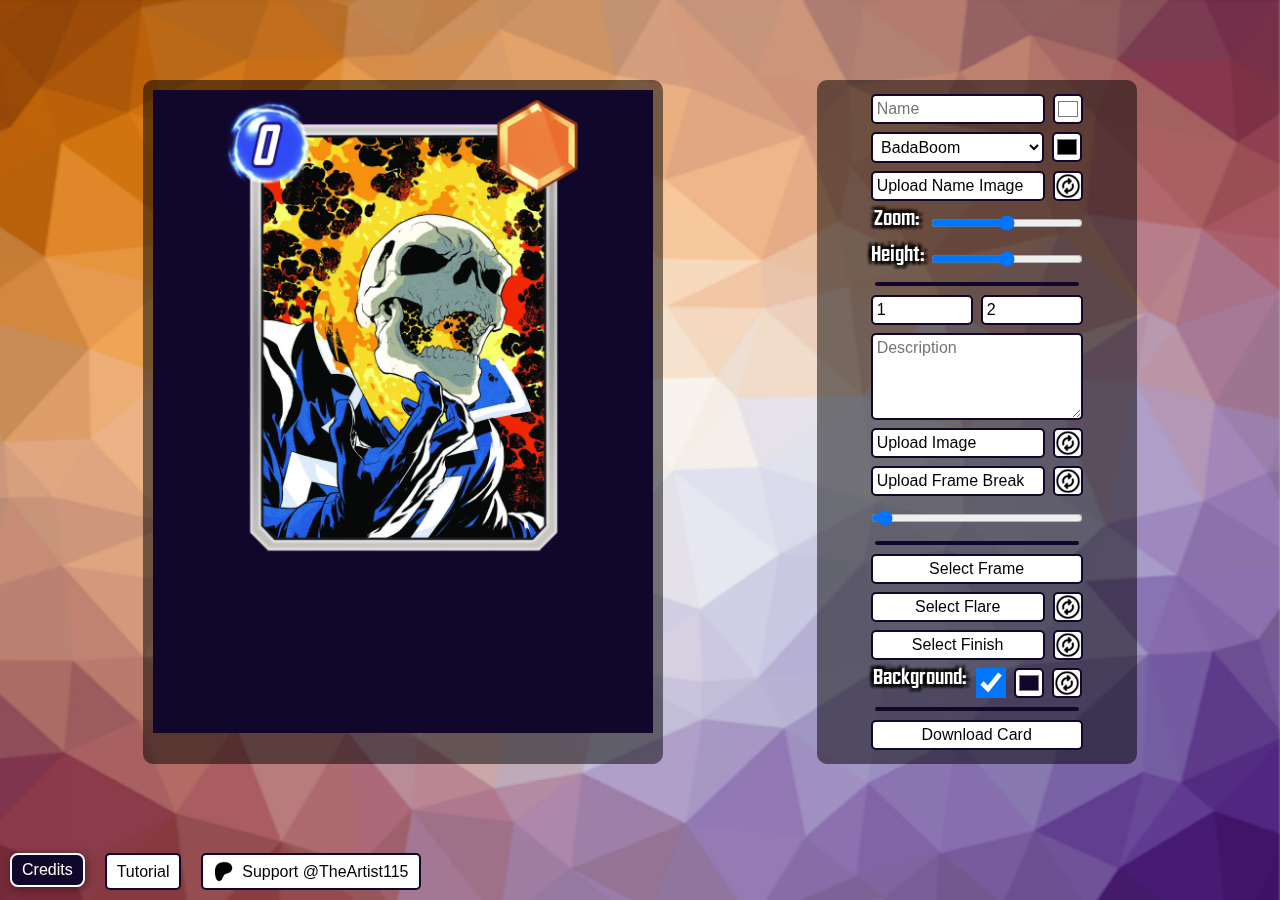
<file: CustomMarvelSnapTesting/CardMaker/index.html>
<!DOCTYPE html>
<html>
<head>
    <meta name="viewport" content="width=device-width, initial-scale=1.0">
    <title>CMS Card Maker</title>
    <link rel="shortcut icon" type="image/x-icon" href="https://joshey40.github.io/CustomMarvelSnap/favicon.ico"/>
    <link href="https://joshey40.github.io/CustomMarvelSnap/css/fonts.css" rel="stylesheet">
    <style>
        body {
            margin: 0;
            padding: 0;
            position: relative;
            overflow: hidden;
            align-items: center;
        }
        .background-img {
            z-index: -1;
            position: fixed;
            top: 50%;
            left: 50%;
            transform: translate(-50%, -50%);
            width: 100vw;
            height: 100vh;
            object-fit: cover;
            overflow: hidden;
        }
        .content-div {
            position: absolute;
            top: 50%;
            left: 50%;
            transform: translate(-50%, 0%);
            width: 100vw;
            height: 100vh;
            overflow-y: scroll;
            justify-content: space-between;
            display: flex;
            flex-direction: column;

        }
        h1 {
            font-family: 'Ultimatum-Bold', sans-serif;
            font-size: 5rem;
            text-align: center;
            margin: 10px;
            display: block;
            text-shadow: 
                3px 3px 3px #000,
                -3px 3px 3px #000,
                3px -3px 3px #000,
                -3px -3px 3px #000;
            color: white;
        }
        h2 {
            font-family: 'Ultimatum-Bold', sans-serif;
            font-size: 1.3rem;
            text-align: center;
            margin: 10px;
            display: block;
            text-shadow: 
                3px 3px 3px #000,
                -3px 3px 3px #000,
                3px -3px 3px #000,
                -3px -3px 3px #000;
            color: white;
        }
        h3 {
            font-family: 'Ultimatum-Bold', sans-serif;
            font-size: 1.2rem;
            text-align: center;
            margin: 10px;
            display: block;
            color: white;
        }
        p {
            font: 1em 'Roboto', sans-serif;
            margin: 10px;
            color: white;
        }
        a {
            color: #4fc3ff;
            text-decoration: underline;
            transition: color 0.2s;
        }
        a:hover, a:focus {
            color: #b3e0ff;
        }
        a.default-button {
            color: rgb(0, 0, 0);
            text-decoration: none;
        }
        a.default-button:hover, a.default-button:focus {
            color: rgb(255, 255, 255);
        }
        .result-div {
            margin: 10px;
            padding: 10px;
            background-color: rgba(0, 0, 0, 0.5);
            border-radius: 10px;
            max-width: 500px;
            min-width: 300px;
        }
        .divider-div {
            display: flex;
            flex-direction: row;
            justify-content: space-evenly;
        }
        @media (max-width: 900px) {
            .divider-div {
                flex-direction: column;
                align-items: center;
                width: inherit;
            }
        }
        .editor-div {
            margin: 10px;
            padding: 10px;
            background-color: rgba(0, 0, 0, 0.5);
            border-radius: 10px;
            display: flex;
            flex-direction: column;
            align-items: center;
            align-self: center;
            min-width: 300px;
        }
        .default-input {
            margin: 4px 0px;
            padding: 4px;
            font: 1em 'Roboto', sans-serif;
            border-radius: 5px;
            border: 2px solid #10072b;
            background-color: rgba(255, 255, 255);
            color: rgb(0, 0, 0);
        }
        .default-slider {
            margin: 4px 0px;
            padding: 4px;
            font: 1em 'Roboto', sans-serif;
            border-radius: 5px;
            border: 2px solid #10072b;
            background-color: rgba(255, 255, 255);
            color: rgb(0, 0, 0);
        }
        .default-button {
            margin: 4px 0px;
            padding: 4px;
            font: 1em 'Roboto', sans-serif;
            border-radius: 5px;
            border: 2px solid #10072b;
            background-color: rgba(255, 255, 255);
            color: rgb(0, 0, 0);
            cursor: pointer;
        }
        .default-button:hover {
            background-color: #10072b;
            color: rgb(255, 255, 255);
        }
        .default-button:active {
            border: 2px solid rgb(255, 255, 255);
            background-color: #10072b;
            color: rgb(255, 255, 255);
        }
        .default-popup {
            position: fixed;
            top: 50%;
            left: 50%;
            transform: translate(-50%, -50%);
            background-color: rgba(0, 0, 0, 0.95);
            border-radius: 10px;
            border: 4px solid #10072b;
            padding: 20px;
            z-index: 1000;
            visibility: hidden;
            opacity: 0;
            transition: opacity 0.1s ease-in-out;
            width: 90vw;
            height: 90vh;
        }
        .default-popup h1 {
            font-family: 'Ultimatum-Bold', sans-serif;
            font-size: 2rem;
            text-align: left;
            margin: 10px;
            display: block;
            text-shadow: 
                3px 3px 3px #000,
                -3px 3px 3px #000,
                3px -3px 3px #000,
                -3px -3px 3px #000;
            color: white;
        }
        .default-popup h2 {
            font-family: 'Ultimatum-Bold', sans-serif;
            font-size: 1.5rem;
            text-align: left;
            margin: 10px;
            display: block;
            text-shadow: 
                3px 3px 3px #000,
                -3px 3px 3px #000,
                3px -3px 3px #000,
                -3px -3px 3px #000;
            color: white;
        }
        .frame-category {
            width: 100%;
        }
        .frame-image {
            width: 125px;
            height: auto;
            cursor: pointer;
            margin-bottom: 10px;
        }
        .credits-button {
            background: #10072b;
            color: #fff;
            border: 2px solid #fff;
            border-radius: 8px;
            padding: 6px 10px;
            font-family: 'Roboto', sans-serif;
            font-size: 1em;
            cursor: default;
            box-shadow: 2px 2px 8px #0006;
            user-select: none;
            margin: 10px;
            text-align: center;
            width: fit-content;
            align-self: flex-start;
        }
        .credits-popup {
            position: fixed;
            bottom: 10px;
            left: 10px;
            background: rgba(16,7,43,1);
            color: #fff;
            border: 2px solid #fff;
            border-radius: 8px;
            padding: 5px 10px;
            font-size: 0.95em;
            width: fit-content;
            min-width: 200px;
            max-width: 300px;
            white-space: pre-line;
            background-clip: padding-box;
            box-shadow: 2px 2px 12px #000a;
            z-index: 1100;
            visibility: hidden;
        }
        .patreon-logo {
            filter: invert(1);
            transition: filter 0.2s;
        }
        a.default-button:hover .patreon-logo,
        a.default-button:focus .patreon-logo {
            filter: invert(0);
        }
    </style>
    <script async src="script.js" type="module"></script>
</html>
<body>
    <img src="https://joshey40.github.io/CustomMarvelSnap/res/img/background.png" class="background-img" alt="background">
    <div class="content-div">
        <div>
        </div>
        <div class="divider-div">
            <div class="result-div" id="resultDiv">
                <img id="cardImage" src="https://joshey40.github.io/CustomMarvelSnap/res/img/default_cards/default.png" alt="result" style="width: 100%;">
            </div>
            <div class="editor-div">
                <div style="display: flex; justify-content: space-evenly;">
                    <textarea id="name" name="name" placeholder="Name" class="default-input" style="width: 162px; height: 18px; margin-right: 8px; resize: none;" oninput="updateResult()"></textarea>
                    <input type="color" id="nameColor" name="nameColor" class="default-input" style="width: 30px; height: 30px; padding: 1px;" value="#ffffff" oninput="updateResult()">
                </div>
                <div style="display: flex; justify-content: space-evenly;">
                    <select id="fontSelect" name="fontSelect" class="default-input" style="width: 173.2px; margin-right: 8px;" onchange="updateResult()">
                        <option value="BadaBoom">BadaBoom</option>
                        <option value="Ultimatum-Bold">Ultimatum</option>
                        <option value="HelveticaNeueBold">Helvetica</option>
                        <option value="ComicSlim">Comic Slim</option>
                        <option value="ComicCraft">Comic Craft</option>
                        <option value="FeastOfFlesh">Feast Of Flesh</option>
                        <option value="AvengersRegular">Avengers</option>
                        <option value="BlackWidowMovie">Black Widow</option>
                        <option value="MarvelRegular">MarvelRegular</option>
                        <option value="WakandaForever">Wakanda</option>
                        <option value="ComebackHome">Comeback Home</option>
                    </select>
                    <input type="color" id="nameOutlineColor" name="nameOutlineColor" class="default-input" style="width: 30px; height: 30px; padding: 1px;" value="#000000" oninput="updateResult()">
                </div>
                <div style="display: flex; justify-content: space-evenly;">
                    <label for="titleImage" class="default-button" style="width: 162px; margin-right: 8px;">Upload Name Image</label>
                    <input type="file" id="titleImage" name="titleImage" accept="image/*" style="display: none;" onchange="titleImageChange(event)">
                    <button class="default-button" style="width: 30px; height: 30px; padding: 1px; background:url('https://joshey40.github.io/CustomMarvelSnap/res/img/reset.png') no-repeat; background-size: 100% 100%;" onclick="clearTitleImage()"></button>
                </div>
                <div style="display: flex; justify-content: space-evenly;">
                    <h2 style="margin: 0; width: 52px; margin-right: 8px;">Zoom:</h2>
                    <input type="range" id="nameZoom" name="nameZoom" min="0" max="200" value="100" class="default-slider" style="width: 140px;" oninput="updateResult()">
                </div>
                <div style="display: flex; justify-content: space-evenly;">
                    <h2 style="margin: 0; width: 52px; margin-right: 8px;">Height:</h2>
                    <input type="range" id="nameOffsetY" name="nameOffsetY" min="-100" max="100" value="0" class="default-slider" style="width: 140px;" oninput="updateResult()">
                </div>
                <hr style="width: 200px; border: 2px solid #10072b; margin: 5px 0; border-radius: 5px;">
                <div style="display: flex; justify-content: space-evenly;">
                    <input type="number" id="cost" name="cost" placeholder="Cost" class="default-input" style="width: 90px; margin-right: 8px;" value="1" oninput="updateResult()">
                    <input type="number" id="power" name="power" placeholder="Power" class="default-input" style="width: 90px;" value="2" oninput="updateResult()">
                </div>
                <textarea id="description" name="description" placeholder="Description" class="default-input" style="width: 200px; height: 75px; resize: vertical; max-height: 75px;" oninput="updateResult()"></textarea>
                <div style="display: flex; justify-content: space-evenly;">
                    <label for="mainImage" class="default-button" style="width: 162px; margin-right: 8px;">Upload Image</label>
                    <input type="file" id="mainImage" name="mainImage" accept="image/*"style="display: none;" onchange="mainImageChange(event)">
                    <button class="default-button" style="width: 30px; height: 30px; padding: 1px; background:url('https://joshey40.github.io/CustomMarvelSnap/res/img/reset.png') no-repeat; background-size: 100% 100%;" onclick="clearMainImage()"></button>
                </div>
                <div style="display: flex; justify-content: space-evenly;">
                    <label for="frameBreakImage" class="default-button" style="width: 162px; margin-right: 8px;">Upload Frame Break</label>
                    <input type="file" id="frameBreakImage" name="frameBreakImage" accept="image/*" style="display: none;" onchange="frameBreakImageChange(event)">
                    <button class="default-button" style="width: 30px; height: 30px; padding: 1px; background:url('https://joshey40.github.io/CustomMarvelSnap/res/img/reset.png') no-repeat; background-size: 100% 100%;" onclick="clearFrameBreakImage()"></button>
                </div>
                <input type="range" id="imageZoom" name="imageZoom" min="0" max="150" value="0" class="default-slider" style="width: 200px;" oninput="updateResult()">
                <hr style="width: 200px; border: 2px solid #10072b; margin: 5px 0; border-radius: 5px;">
                <button id="selectFrameButton" class="default-button" style="width: 212px;" onclick="selectFrame()">Select Frame</button>
                <div style="display: flex; justify-content: space-evenly;">
                    <button id="selectEffectButton" class="default-button" style="width: 174px; margin-right: 8px;" onclick="selectEffect()">Select Flare</button>
                    <button id="clearEffectButton" class="default-button" style="width: 30px; height: 30px; padding: 1px; background:url('https://joshey40.github.io/CustomMarvelSnap/res/img/reset.png') no-repeat; background-size: 100% 100%;" onclick="clearEffect()"></button>
                </div>
                <div style="display: flex; justify-content: space-evenly;">
                    <button id="selectFinishButton" class="default-button" style="width: 174px; margin-right: 8px;" onclick="selectFinish()">Select Finish</button>
                    <button id="clearFinishButton" class="default-button" style="width: 30px; height: 30px; padding: 1px; background:url('https://joshey40.github.io/CustomMarvelSnap/res/img/reset.png') no-repeat; background-size: 100% 100%;" onclick="clearFinish()"></button>
                </div>
                <div style="display: flex; justify-content: space-evenly;">
                    <h2 style="margin: 0; width: 96px; margin-right: 8px;">Background:</h2>
                    <input type="checkbox" id="transparentBg" name="transparentBg" class="default-input" style="width: 30px; height: 30px; padding: 1px; margin-right: 8px;" onchange="updateResult()" checked>
                    <input type="color" id="backgroundColor" name="backgroundColor" class="default-input" style="width: 30px; height: 30px; padding: 1px; margin-right: 8px;" value="#10072b" oninput="updateResult()">
                    <button class="default-button" style="width: 30px; height: 30px; padding: 1px; background:url('https://joshey40.github.io/CustomMarvelSnap/res/img/reset.png') no-repeat; background-size: 100% 100%;" onclick="clearBackground()"></button>
                </div>
                <hr style="width: 200px; border: 2px solid #10072b; margin: 5px 0; border-radius: 5px;">
                <button id="downloadButton" class="default-button" style="width: 212px;" onclick="downloadCard()">Download Card</button>
            </div>
        </div>
        <div style="flex-direction: row; display: flex;">
            <div class="credits-button" id="creditsButton" onmouseover="showCreditsPopup(0)" onmouseout="hideCreditsPopup(0)">Credits</div>
            <button class="default-button" style="width: fit-content; padding: 6px 10px; margin: 10px;" onclick="showTutorialPopup()">Tutorial</button>
            <a href="https://www.patreon.com/TheArtist115" target="_blank" rel="noopener noreferrer" class="default-button" style="width: fit-content; padding: 6px 10px; margin: 10px; display: flex; align-items: center; gap: 8px; text-decoration: none;">
                <img src="https://joshey40.github.io/CustomMarvelSnap/res/img/patreon-icon.png" alt="Patreon" class="patreon-logo" style="height: 1.3em; width: auto; vertical-align: middle;">Support @TheArtist115
            </a>
        </div>
    </div>
    <div class="default-popup" id="frameSelectPopup">
        <div style="display: flex; justify-content: space-between; align-items: center; flex-direction: row;">
            <h1>Select Frame</h1>
            <button class="default-button" style="width: 30px; height: 30px; padding: 1px; background:url('https://joshey40.github.io/CustomMarvelSnap/res/img/close.png') no-repeat; background-size: 100% 100%;" onclick="closeFrameSelectPopup()"></button>
        </div>
        <div style="padding: 10px; overflow-y: auto; height: calc(90vh - 28px - 2rem);" id="frameSelectDiv"></div>
    </div>
    <div class="default-popup" id="effectSelectPopup">
        <div style="display: flex; justify-content: space-between; align-items: center; flex-direction: row;">
            <h1>Select Flare</h1>
            <button class="default-button" style="width: 30px; height: 30px; padding: 1px; background:url('https://joshey40.github.io/CustomMarvelSnap/res/img/close.png') no-repeat; background-size: 100% 100%;" onclick="closeEffectSelectPopup()"></button>
        </div>
        <div style="padding: 10px; overflow-y: auto; height: calc(90vh - 28px - 2rem);" id="effectSelectDiv"></div>
    </div>
    <div class="default-popup" id="finishSelectPopup">
        <div style="display: flex; justify-content: space-between; align-items: center; flex-direction: row;">
            <h1>Select Finish</h1>
            <button class="default-button" style="width: 30px; height: 30px; padding: 1px; background:url('https://joshey40.github.io/CustomMarvelSnap/res/img/close.png') no-repeat; background-size: 100% 100%;" onclick="closeFinishSelectPopup()"></button>
        </div>
        <div style="padding: 10px; overflow-y: auto; height: calc(90vh - 28px - 2rem);" id="finishSelectDiv"></div>
    </div>
    <div class="default-popup" id="tutorialPopup">
        <div style="display: flex; justify-content: space-between; align-items: center; flex-direction: row;">
            <h1>Info</h1>
            <button class="default-button" style="width: 30px; height: 30px; padding: 1px; background:url('https://joshey40.github.io/CustomMarvelSnap/res/img/close.png') no-repeat; background-size: 100% 100%;" onclick="closeTutorialPopup()"></button>
        </div>
        <div style="padding: 10px; overflow-y: auto; height: calc(90vh - 28px - 2rem);">
            <h2>Name:</h2>
            <p>You can either type a name or upload an image for the name. If you type a name, you can also change the font, color and outline color. The zoom slider allows you to adjust the size of the name and the hight slider allows you to adjust the vertical position of the name.</p>
            <h2>Cost, Power and Description:</h2>
            <p>These fields allow you to set the cost, power and description of the card. The description should be up to 5 lines long. Line breaks must be done manually. You can use <b>bold</b> text in the description by wrapping the text in <code>&lt;b&gt;</code> and <code>&lt;/b&gt;</code> tags. Example: <code>&lt;b&gt;</code><b>bold text</b><code>&lt;/b&gt;</code></p>
            <h2>Image and Frame Break:</h2>
            <p>You can upload an image for the card and optionally a frame break image. The frame break image should only include those parts of the original image that should be visible outside the frame. I recommend using a tool like <a href="https://www.remove.bg" target="_blank" rel="noopener noreferrer">remove.bg</a> to remove the unwanted parts of the image.</p>
            <div style="display: flex; flex-direction: row; justify-content: space-evenly; flex-wrap: wrap; margin: 10px;">
                <div style="align-items: center;">
                    <h3>Example Image</h3>
                    <img src="https://joshey40.github.io/CustomMarvelSnap/res/img/default_cards/example_main.png" alt="Example Image" style="height: 300px; width: auto; border-radius: 10px;">
                </div>
                <div style="align-items: center;">
                    <h3>Frame Break</h3>
                    <img src="https://joshey40.github.io/CustomMarvelSnap/res/img/default_cards/example_framebreak.png" alt="Example Frame Break" style="height: 300px; width: auto; border-radius: 10px;">
                </div>
                <div style="align-items: center;">
                    <h3>Result</h3>
                    <img src="https://joshey40.github.io/CustomMarvelSnap/res/img/default_cards/example_result.png" alt="Example Result" style="height: 300px; width: auto; border-radius: 10px;">
                </div>
            </div>
            <h2>Frame and Flare:</h2>
            <p>Here you can select a frame and a flare for the card. More frames and flares will be added in the future, as well as different finishes. If you want to use the round borders for a spell card, just leave the Power field empty (BUT currently only the Basic and Matte frames have a spell variant).</p>
            <h2>Feedback</h2>
            <p>Thanks for using the Card Maker! If you have any feedback or suggestions, feel free to reach out to me on <a href="https://www.reddit.com/u/joshey40" target="_blank" rel="noopener noreferrer">Reddit</a> or as @joshey40 on Discord. You can also find me on the <a href="https://www.reddit.com/r/CustomMarvelSnap" target="_blank" rel="noopener noreferrer">Custom Marvel Snap Subreddit</a>, where I hope to see your creations!</p>
            <p>Have fun creating your cards!</p>
        </div>
    </div>
    <div class="credits-popup" id="creditsPopup" onmouseover="showCreditsPopup(1)" onmouseout="hideCreditsPopup(1)">
        <b>Credits:</b><br>
        Card Maker by Joshey
        <span style="display:block; line-height:0.2; margin-top:2px;">
            <img src="https://joshey40.github.io/CustomMarvelSnap/res/img/reddit-icon.png" alt="Reddit" style="height:1em;vertical-align:middle;margin-right:4px;">u/joshey40 <img src="https://joshey40.github.io/CustomMarvelSnap/res/img/discord-icon.png" alt="Discord" style="height:1em;vertical-align:middle;margin-right:4px;">@joshey40
        </span>
        Art by Hritvik Nijhawan
        <span style="display:block; line-height:0.2; margin-top:2px;">
            <img src="https://joshey40.github.io/CustomMarvelSnap/res/img/discord-icon.png" alt="Discord" style="height:1em;vertical-align:middle;margin-right:4px;">@theartist115
        </span>
    </div>
</body>
</html>
</file>
<file: clever/style.css>
body {
    margin: 0;
}

img {
    max-width: 100%;
    height: auto;
}

h1 {
    text-align: center;
    font-size: 50px;
    margin: 10px;
    font-family: 'Bungee', cursive;
    text-shadow:
        3px 3px 0 #000,
        -3px -3px 0 #000,
        3px -3px 0 #000,
        -3px 3px 0 #000;
}

.header {
    background-color: rgba(0, 0, 0, 0.5);
    color: white;
    padding: 10px;
    text-align: center;
    margin: 10px;
}

.game_select {
    background-color: rgba(0, 0, 0, 0.5);
    padding: 10px;
    margin: 10px;
    display: flex;
    justify-content: center;
    align-items: center;
}

.game_select_button {
    width: 100px;
    height: 200px;
    margin: 10px;
    border: 3px solid black;
    border-radius: 20px;
    display: flex;
    justify-content: center;
    align-items: center;
    cursor: pointer;
}

.game {
    background-color: rgba(0, 0, 0, 0.5);
    padding: 10px;
    margin: 10px;
    display: none;
}

.dices {
    display: flex;
    flex-direction: column;
    justify-content: center;
    align-items: center;
    margin-top: 20px;
}

.dice_roll_button {
    width: 50px;
    height: 50px;
    margin: 10px;
    border: 3px solid black;
    border-radius: 10px;
    display: flex;
    justify-content: center;
    align-items: center;
    cursor: pointer;
}

.dice {
    width: 50px;
    height: 50px;
    margin: 10px;
    border: 3px solid black;
    border-radius: 10px;
    display: flex;
    justify-content: center;
    align-items: center;
    font-size: 20px;
    text-shadow:
        3px 3px 0 #000,
        -3px -3px 0 #000,
        3px -3px 0 #000,
        -3px 3px 0 #000;
    color: white;
}
</file>
<file: Illumination/dark.css>
/* Dark theme for Lumini (extracted from original styles) */
:root {
    --bg: #0f1113;
    --surface: #141619;
    --muted-surface: #111214;
    --text: #e6eef8;
    --muted-text: #b7c0c9;
    --accent: #4fb6ff;
    --border: rgba(255,255,255,0.06);
    --table-border: rgba(255,255,255,0.08); /* slightly stronger */
    --table-border-strong: rgba(255,255,255,0.12); /* used for full cell borders */
    --shadow: 0 8px 20px rgba(2,6,12,0.6);
}

html, body {
    height: 100%;
}

body {
    font-family: Arial, sans-serif;
    background-color: var(--bg);
    color: var(--text);
    margin: 0;
    padding: 0;
}

h1 {
    text-align: center;
    color: var(--text);
}

.icon {
    width: 24px;
    height: 24px;
    vertical-align: middle;
    margin-right: 8px;
}

.topnav {
    overflow: hidden;
    background-color: transparent;
    margin-bottom: 20px;
    margin-left: auto;
    margin-right: auto;
    display: flex;
    justify-content: flex-end;
    align-items: center;
    padding: 4px 8px;
}

.topnav select {
    margin: 6px;
    padding: 8px 10px;
    font-size: 15px;
    border-radius: 8px;
    color: var(--text);
    background: linear-gradient(180deg, rgba(255,255,255,0.02), rgba(0,0,0,0.12));
    border: 1px solid var(--border);
    outline: none;
}

.content-div {
    background-color: var(--surface);
    padding: 18px;
    border-radius: 10px;
    box-shadow: var(--shadow);
    max-width: 720px;
    margin: 0 auto;
    border: 1px solid var(--border);
}

.points-table {
    width: 100%;
    border-collapse: collapse;
    margin-top: 16px;
    border: 1px solid var(--table-border-strong);
}

.points-table th, .points-table td {
    border: 1px solid var(--table-border-strong);
    text-align: center;
    color: var(--text);
}

.points-table th {
    width: 120px;
    color: var(--muted-text);
    font-weight: 600;
    padding: 0px;
}

.points-table td.left, .points-table th.left {
    width: 50px;
    padding: 10px;
}

.points-table td:hover td {
    background-color: rgba(255,255,255,0.02);
}

.player-name-input {
    width: 100%;
    padding: 8px;
    border: none;
    background-color: transparent;
    color: var(--text);
    font-size: 14px;
    outline: none;
}

.points-cell {
    width: 80px;
    padding: 0px;
}

.points-input {
    font-size: 14px;
    outline: none;
    text-align: center;
    color: var(--text);
    background: transparent;
    border: none;
    width: 100%;
    height: 100%;
    margin: 0;
}

.points-input-water {
    font-size: 14px;
    outline: none;
    text-align: center;
    color: var(--text);
    background: transparent;
    border: none;
    width: 50%;
    height: 100%;
    margin: 0;
}

.water-input-divider {
    display: flex;
    flex-direction: row;
    align-items: center;
}

.water-input-divider hr {
    border: none;
    border-left: 2px solid var(--table-border-strong);
    height: 24px;
}

.water-input-divider p {
    font-size: 14px;
    color: var(--text);
    margin: 0;
    padding: 0;
    width: 100%;
}

/* Theme toggle styles */
.theme-controls {
    display: flex;
    align-items: center;
    gap: 8px;
    margin-left: 8px;
}
.theme-toggle {
    position: relative;
    display: inline-block;
    width: 48px;
    height: 26px;
}
.theme-toggle input {
    opacity: 0;
    width: 0;
    height: 0;
}
.theme-toggle .slider {
    position: absolute;
    cursor: pointer;
    top: 0;
    left: 0;
    right: 0;
    bottom: 0;
    background: rgba(255,255,255,0.06);
    border-radius: 34px;
    transition: .18s;
    border: 1px solid var(--border);
}
.theme-toggle .slider:before {
    position: absolute;
    content: '';
    height: 20px;
    width: 20px;
    left: 3px;
    top: 3px;
    background: var(--surface);
    transition: .18s;
    border-radius: 50%;
    box-shadow: 0 2px 6px rgba(0,0,0,0.5);
}
.theme-toggle input:checked + .slider {
    background: var(--accent);
}
.theme-toggle input:checked + .slider:before {
    transform: translateX(22px);
}
</file>
<file: Illumination/light.css>
/* Light theme for Lumini (extracted from original styles) */
:root {
    --bg: #f0f0f0;
    --surface: #ffffff;
    --muted-surface: #fbfbfb;
    --text: #111827;
    --muted-text: #4b5563;
    --accent: #0066cc;
    --border: rgba(0,0,0,0.08);
    --table-border: rgba(0,0,0,0.08);
    --table-border-strong: rgba(0,0,0,0.14);
    --shadow: 0 6px 16px rgba(12,20,30,0.06);
}

html, body {
    height: 100%;
}

body {
    font-family: Arial, sans-serif;
    background-color: var(--bg);
    color: var(--text);
    margin: 0;
    padding: 0;
}

h1 {
    text-align: center;
    color: var(--text);
}

.icon {
    width: 24px;
    height: 24px;
    vertical-align: middle;
    margin-right: 8px;
}

.topnav {
    overflow: hidden;
    background-color: transparent;
    margin-bottom: 20px;
    margin-left: auto;
    margin-right: auto;
    display: flex;
    justify-content: flex-end;
    align-items: center;
    padding: 4px 8px;
}

.topnav select {
    margin: 6px;
    padding: 8px 10px;
    font-size: 15px;
    border-radius: 8px;
    color: var(--text);
    background: linear-gradient(180deg, rgba(0,0,0,0.02), rgba(0,0,0,0.04));
    border: 1px solid var(--border);
    outline: none;
}

.content-div {
    background-color: var(--surface);
    padding: 18px;
    border-radius: 10px;
    box-shadow: var(--shadow);
    max-width: 720px;
    margin: 0 auto;
    border: 1px solid var(--border);
}

.points-table {
    width: 100%;
    border-collapse: collapse;
    margin-top: 16px;
    border: 1px solid var(--table-border-strong);
}

.points-table th, .points-table td {
    border: 1px solid var(--table-border-strong);
    text-align: center;
    color: var(--text);
}

.points-table th {
    width: 120px;
    color: var(--muted-text);
    font-weight: 600;
    padding: 10px;
}

.points-table td.left, .points-table th.left {
    width: 50px;
    padding: 10px;
}

.points-table td:hover td {
    background-color: rgba(0,0,0,0.02);
}

.player-name-input {
    width: 100%;
    padding: 8px;
    border: none;
    background-color: transparent;
    color: var(--text);
    font-size: 14px;
    outline: none;
}

.points-cell {
    width: 80px;
    padding: 0;
}

.points-input {
    font-size: 14px;
    outline: none;
    text-align: center;
    color: var(--text);
    background: transparent;
    border: none;
    width: 100%;
    height: 100%;
    margin: 0;
}

.water-input-divider .points-input {
    font-size: 14px;
    outline: none;
    text-align: center;
    color: var(--text);
    background: transparent;
    border: none;
    width: 50%;
    height: 100%;
    margin: 0;
}

.water-input-divider {
    display: flex;
    flex-direction: row;
    align-items: center;
}

.water-input-divider hr {
    border: none;
    border-left: 2px solid var(--table-border-strong);
    height: 24px;
}

.water-input-divider p {
    font-size: 14px;
    color: var(--text);
    margin: 0;
    padding: 0;
    width: 100%;
}

/* Theme toggle styles (light theme) */
.theme-controls {
    display: flex;
    align-items: center;
    gap: 8px;
    margin-left: 8px;
}
.theme-toggle {
    position: relative;
    display: inline-block;
    width: 48px;
    height: 26px;
}
.theme-toggle input {
    opacity: 0;
    width: 0;
    height: 0;
}
.theme-toggle .slider {
    position: absolute;
    cursor: pointer;
    top: 0;
    left: 0;
    right: 0;
    bottom: 0;
    background: rgba(255,255,255,0.06);
    border-radius: 34px;
    transition: .18s;
    border: 1px solid var(--border);
}
.theme-toggle .slider:before {
    position: absolute;
    content: '';
    height: 20px;
    width: 20px;
    left: 3px;
    top: 3px;
    background: var(--surface);
    transition: .18s;
    border-radius: 50%;
    box-shadow: 0 2px 6px rgba(0,0,0,0.5);
}
.theme-toggle input:checked + .slider {
    background: var(--accent);
}
.theme-toggle input:checked + .slider:before {
    transform: translateX(22px);
}
</file>
<file: Lumini/dark.css>
/* Dark theme for Lumini (extracted from original styles) */
:root {
    --bg: #0f1113;
    --surface: #141619;
    --muted-surface: #111214;
    --text: #e6eef8;
    --muted-text: #b7c0c9;
    --accent: #4fb6ff;
    --border: rgba(255,255,255,0.06);
    --table-border: rgba(255,255,255,0.08); /* slightly stronger */
    --table-border-strong: rgba(255,255,255,0.12); /* used for full cell borders */
    --shadow: 0 8px 20px rgba(2,6,12,0.6);
}

html, body {
    height: 100%;
}

body {
    font-family: Arial, sans-serif;
    background-color: var(--bg);
    color: var(--text);
    margin: 0;
    padding: 0;
}

h1 {
    text-align: center;
    color: var(--text);
}

.icon {
    width: 24px;
    height: 24px;
    vertical-align: middle;
    margin-right: 8px;
}

.topnav {
    overflow: hidden;
    background-color: transparent;
    margin-bottom: 20px;
    margin-left: auto;
    margin-right: auto;
    display: flex;
    justify-content: flex-end;
    align-items: center;
    padding: 4px 8px;
}

.topnav select {
    margin: 6px;
    padding: 8px 10px;
    font-size: 15px;
    border-radius: 8px;
    color: var(--text);
    background: linear-gradient(180deg, rgba(255,255,255,0.02), rgba(0,0,0,0.12));
    border: 1px solid var(--border);
    outline: none;
}

.content-div {
    background-color: var(--surface);
    padding: 18px;
    border-radius: 10px;
    box-shadow: var(--shadow);
    max-width: 720px;
    margin: 0 auto;
    border: 1px solid var(--border);
}

.points-table {
    width: 100%;
    border-collapse: collapse;
    margin-top: 16px;
    border: 1px solid var(--table-border-strong);
}

.points-table th, .points-table td {
    border: 1px solid var(--table-border-strong);
    text-align: center;
    padding: 10px;
    color: var(--text);
}

.points-table th {
    width: 120px;
    color: var(--muted-text);
    font-weight: 600;
}

.points-table td.left {
    width: 50px;
}

.points-table tr:hover td {
    background-color: rgba(255,255,255,0.02);
}

.points-cell {
    width: 80px;
    padding: 0;
}

.points-input {
    font-size: 14px;
    outline: none;
    text-align: center;
    color: var(--text);
    background: transparent;
    border: none;
    width: 100%;
    height: 100%;
}

/* Theme toggle styles */
.theme-controls {
    display: flex;
    align-items: center;
    gap: 8px;
    margin-left: 8px;
}
.theme-toggle {
    position: relative;
    display: inline-block;
    width: 48px;
    height: 26px;
}
.theme-toggle input {
    opacity: 0;
    width: 0;
    height: 0;
}
.theme-toggle .slider {
    position: absolute;
    cursor: pointer;
    top: 0;
    left: 0;
    right: 0;
    bottom: 0;
    background: rgba(255,255,255,0.06);
    border-radius: 34px;
    transition: .18s;
    border: 1px solid var(--border);
}
.theme-toggle .slider:before {
    position: absolute;
    content: '';
    height: 20px;
    width: 20px;
    left: 3px;
    top: 3px;
    background: var(--surface);
    transition: .18s;
    border-radius: 50%;
    box-shadow: 0 2px 6px rgba(0,0,0,0.5);
}
.theme-toggle input:checked + .slider {
    background: var(--accent);
}
.theme-toggle input:checked + .slider:before {
    transform: translateX(22px);
}
</file>
<file: Lumini/light.css>
/* Light theme for Lumini (extracted from original styles) */
:root {
    --bg: #f0f0f0;
    --surface: #ffffff;
    --muted-surface: #fbfbfb;
    --text: #111827;
    --muted-text: #4b5563;
    --accent: #0066cc;
    --border: rgba(0,0,0,0.08);
    --table-border: rgba(0,0,0,0.08);
    --table-border-strong: rgba(0,0,0,0.14);
    --shadow: 0 6px 16px rgba(12,20,30,0.06);
}

html, body {
    height: 100%;
}

body {
    font-family: Arial, sans-serif;
    background-color: var(--bg);
    color: var(--text);
    margin: 0;
    padding: 0;
}

h1 {
    text-align: center;
    color: var(--text);
}

.icon {
    width: 24px;
    height: 24px;
    vertical-align: middle;
    margin-right: 8px;
}

.topnav {
    overflow: hidden;
    background-color: transparent;
    margin-bottom: 20px;
    margin-left: auto;
    margin-right: auto;
    display: flex;
    justify-content: flex-end;
    align-items: center;
    padding: 4px 8px;
}

.topnav select {
    margin: 6px;
    padding: 8px 10px;
    font-size: 15px;
    border-radius: 8px;
    color: var(--text);
    background: linear-gradient(180deg, rgba(0,0,0,0.02), rgba(0,0,0,0.04));
    border: 1px solid var(--border);
    outline: none;
}

.content-div {
    background-color: var(--surface);
    padding: 18px;
    border-radius: 10px;
    box-shadow: var(--shadow);
    max-width: 720px;
    margin: 0 auto;
    border: 1px solid var(--border);
}

.points-table {
    width: 100%;
    border-collapse: collapse;
    margin-top: 16px;
    border: 1px solid var(--table-border-strong);
}

.points-table th, .points-table td {
    border: 1px solid var(--table-border-strong);
    text-align: center;
    color: var(--text);
}

.points-table th {
    width: 120px;
    color: var(--muted-text);
    font-weight: 600;
    padding: 10px;
}

.points-table td.left, .points-table th.left {
    width: 50px;
    padding: 10px;
}

.points-table tr:hover td {
    background-color: rgba(0,0,0,0.02);
}

.points-cell {
    width: 80px;
    padding: 0;
}

.points-input {
    font-size: 14px;
    outline: none;
    text-align: center;
    color: var(--text);
    background: transparent;
    border: none;
    width: 100%;
    height: 100%;
    margin: 0;
}

.points-input-water {
    font-size: 14px;
    outline: none;
    text-align: center;
    color: var(--text);
    background: transparent;
    border: none;
    width: 60px;
    height: 100%;
    margin: 0;
}

.water-input-divider {
    display: flex;
    flex-direction: row;
    align-items: center;
}

.verticalLine {
  border-left: 1px solid var(--table-border-strong);
}

p {
    font-size: 14px;
    color: var(--text);
    margin: 0;
    padding: 0;
}

/* Theme toggle styles (light theme) */
.theme-controls {
    display: flex;
    align-items: center;
    gap: 8px;
    margin-left: 8px;
}
.theme-toggle {
    position: relative;
    display: inline-block;
    width: 48px;
    height: 26px;
}
.theme-toggle input {
    opacity: 0;
    width: 0;
    height: 0;
}
.theme-toggle .slider {
    position: absolute;
    cursor: pointer;
    top: 0;
    left: 0;
    right: 0;
    bottom: 0;
    background: rgba(255,255,255,0.06);
    border-radius: 34px;
    transition: .18s;
    border: 1px solid var(--border);
}
.theme-toggle .slider:before {
    position: absolute;
    content: '';
    height: 20px;
    width: 20px;
    left: 3px;
    top: 3px;
    background: var(--surface);
    transition: .18s;
    border-radius: 50%;
    box-shadow: 0 2px 6px rgba(0,0,0,0.5);
}
.theme-toggle input:checked + .slider {
    background: var(--accent);
}
.theme-toggle input:checked + .slider:before {
    transform: translateX(22px);
}
</file>
